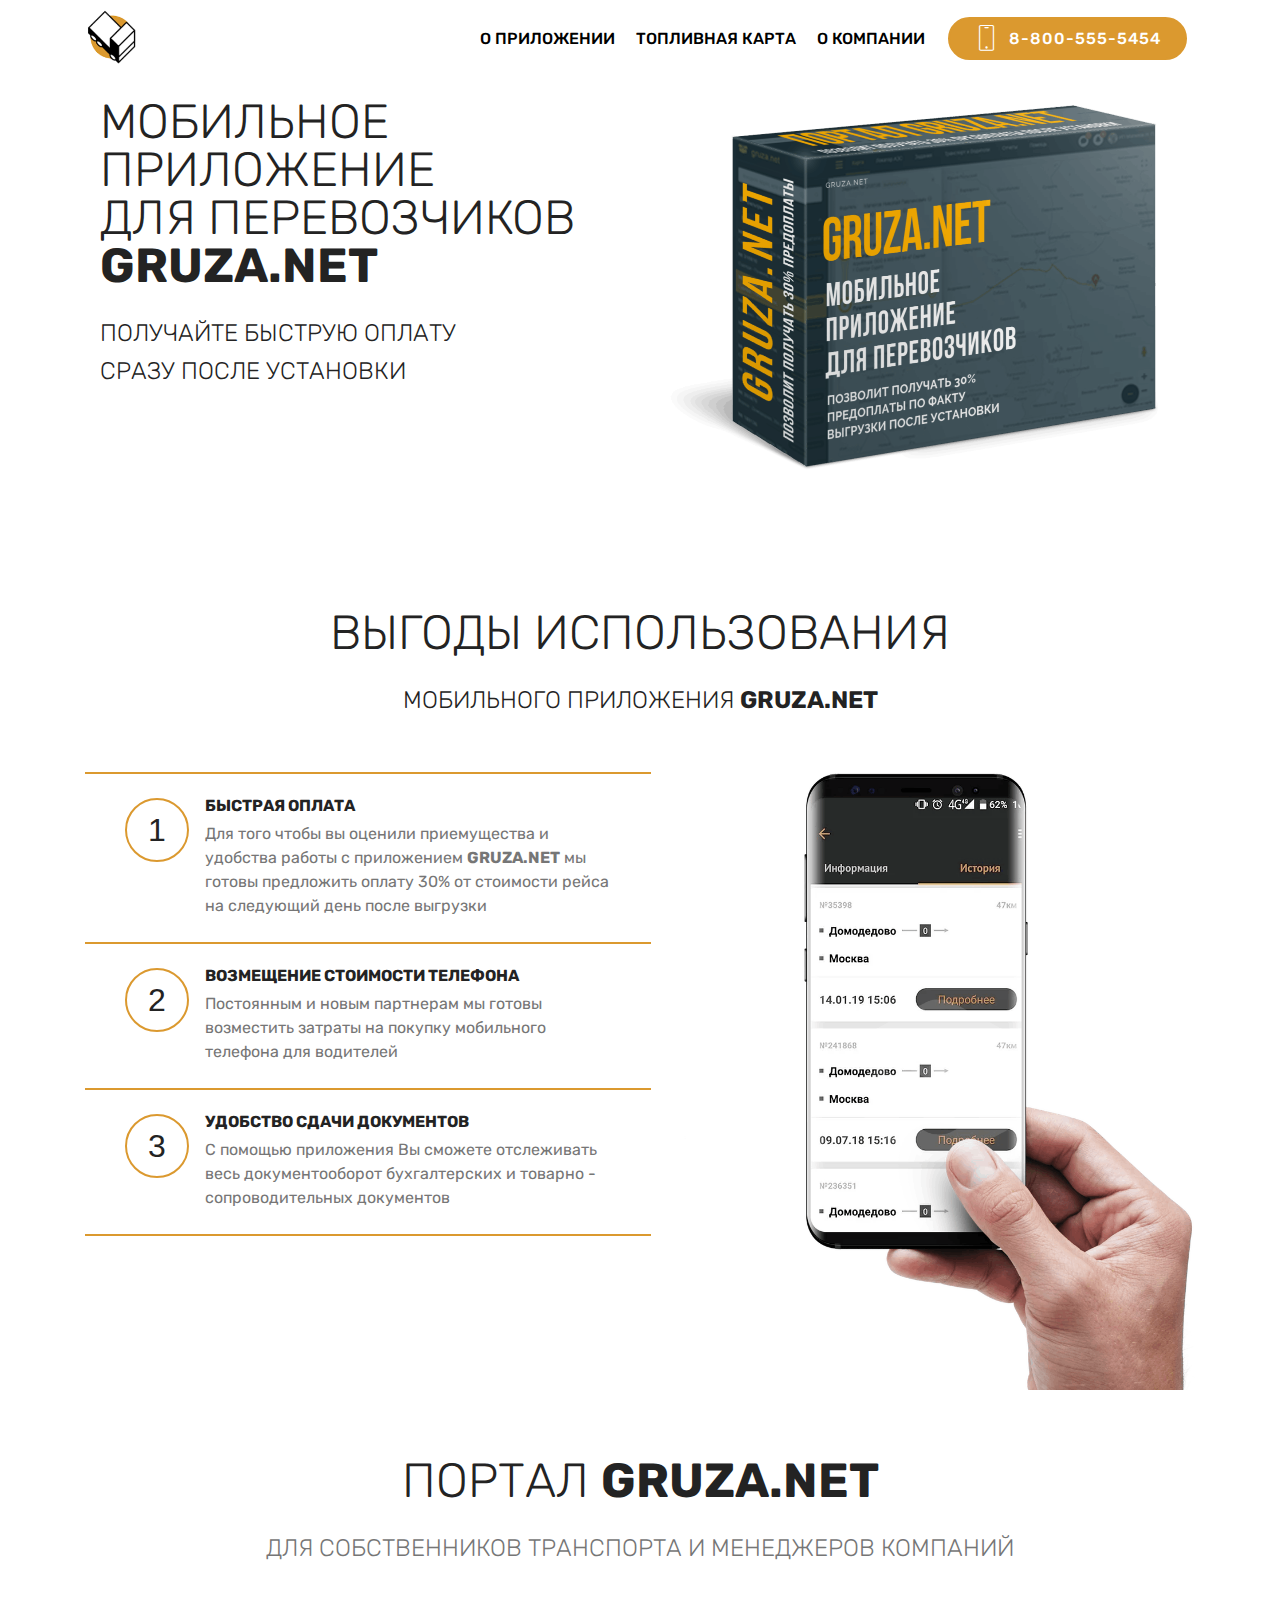
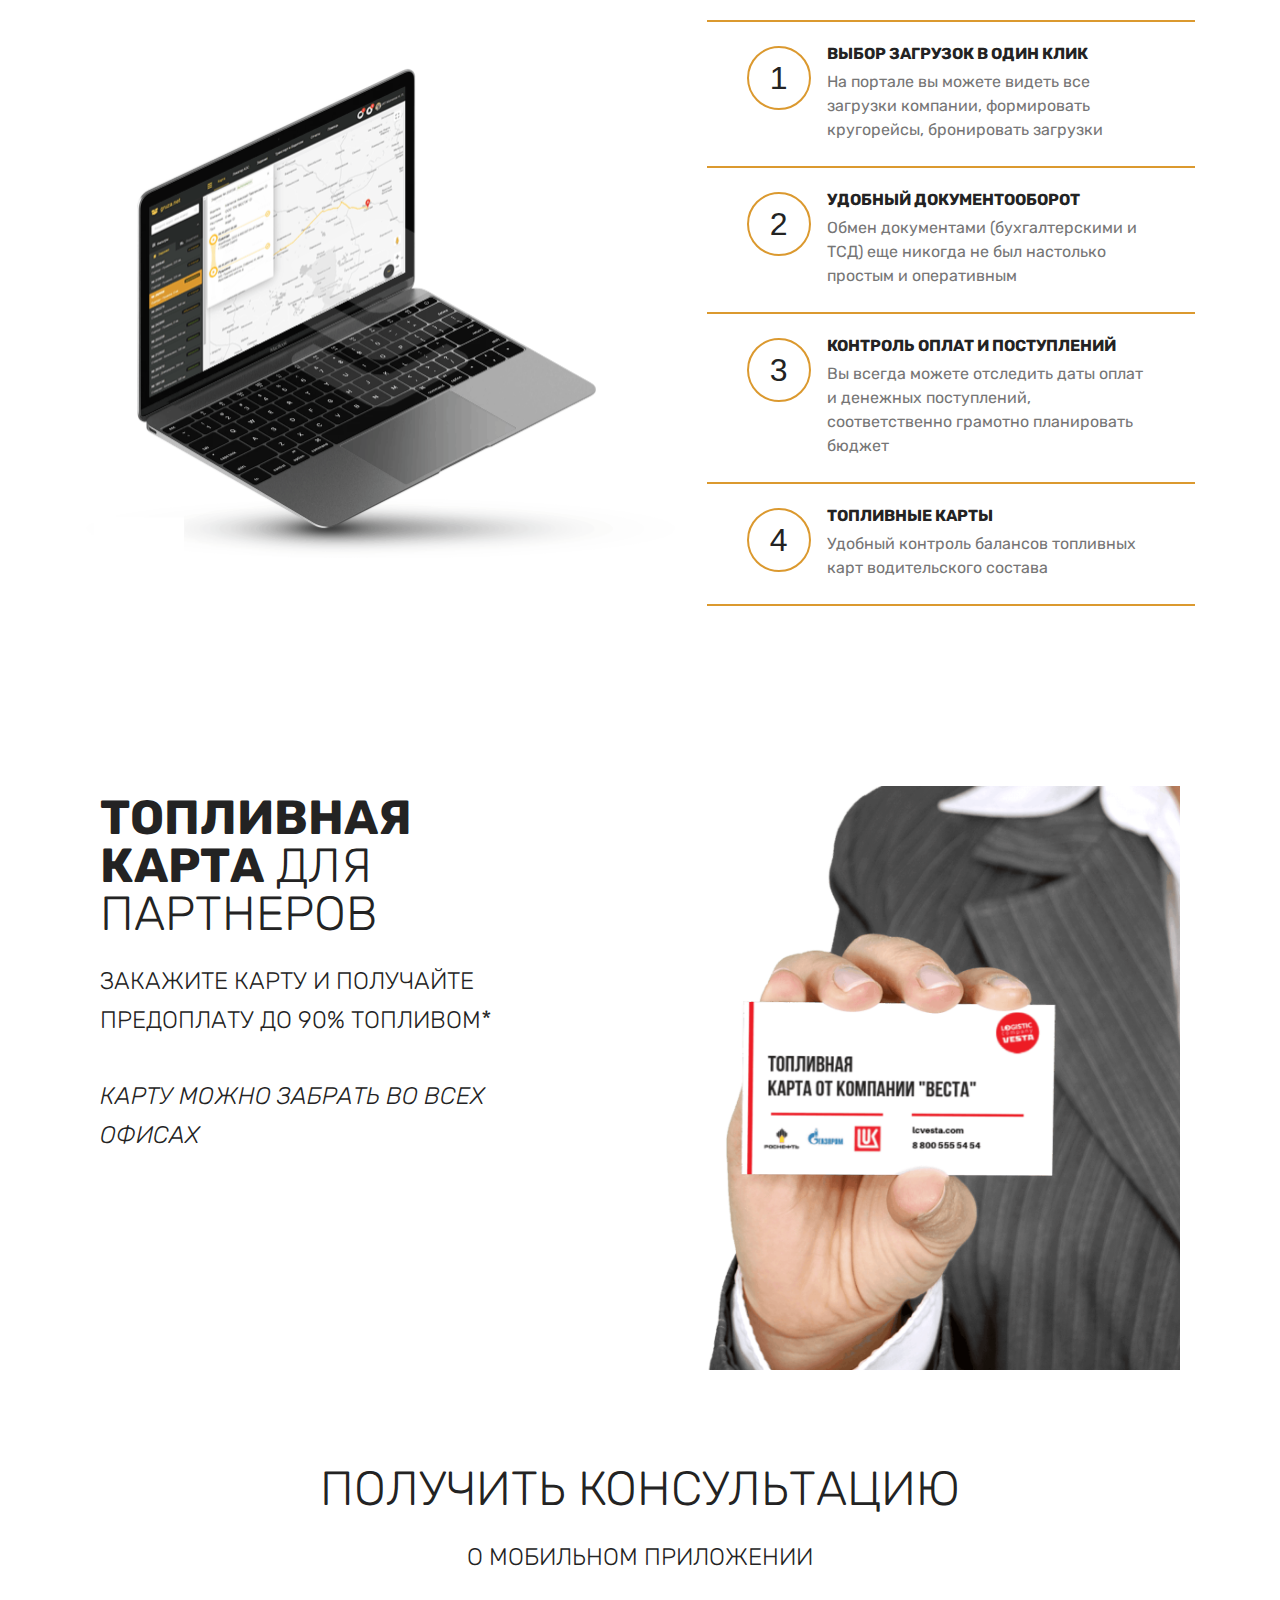
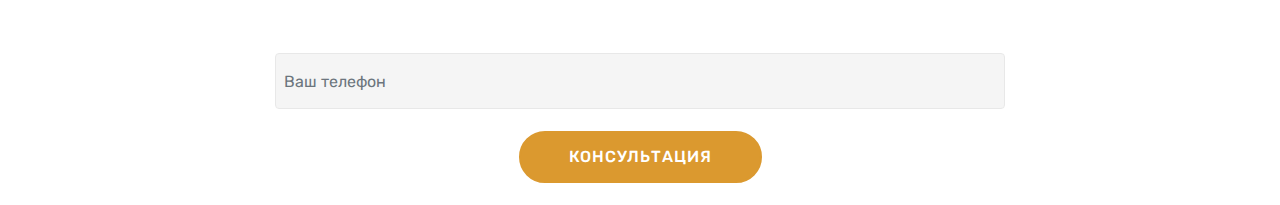
<file: index.html>
<!DOCTYPE html>
<html >
<head>
  <!-- Site made with Mobirise Website Builder v4.9.2, https://mobirise.com -->
  <meta charset="UTF-8">
  <meta http-equiv="X-UA-Compatible" content="IE=edge">
  <meta name="generator" content="Mobirise v4.9.2, mobirise.com">
  <meta name="viewport" content="width=device-width, initial-scale=1, minimum-scale=1">
  <link rel="shortcut icon" href="assets/images/2-122x113.png" type="image/x-icon">
  <meta name="description" content="">
  <title>Home</title>
  <link rel="stylesheet" href="assets/web/assets/mobirise-icons/mobirise-icons.css">
  <link rel="stylesheet" href="assets/tether/tether.min.css">
  <link rel="stylesheet" href="assets/bootstrap/css/bootstrap.min.css">
  <link rel="stylesheet" href="assets/bootstrap/css/bootstrap-grid.min.css">
  <link rel="stylesheet" href="assets/bootstrap/css/bootstrap-reboot.min.css">
  <link rel="stylesheet" href="assets/dropdown/css/style.css">
  <link rel="stylesheet" href="assets/theme/css/style.css">
  <link rel="stylesheet" href="assets/mobirise/css/mbr-additional.css" type="text/css">
  
  
  
</head>
<body>
  <section class="menu cid-rhyjH2AoXk" once="menu" id="menu2-2">

    

    <nav class="navbar navbar-expand beta-menu navbar-dropdown align-items-center navbar-fixed-top navbar-toggleable-sm">
        <button class="navbar-toggler navbar-toggler-right" type="button" data-toggle="collapse" data-target="#navbarSupportedContent" aria-controls="navbarSupportedContent" aria-expanded="false" aria-label="Toggle navigation">
            <div class="hamburger">
                <span></span>
                <span></span>
                <span></span>
                <span></span>
            </div>
        </button>
        <div class="menu-logo">
            <div class="navbar-brand">
                <span class="navbar-logo">
                    <a href="http://lcvesta.com/">
                        <img src="assets/images/2-122x113.png" alt="Mobirise" title="" style="height: 3.8rem;">
                    </a>
                </span>
                
            </div>
        </div>
        <div class="collapse navbar-collapse" id="navbarSupportedContent">
            <ul class="navbar-nav nav-dropdown" data-app-modern-menu="true"><li class="nav-item">
                    <a class="nav-link link text-black display-7" href="index.html#counters4-8">
                        О ПРИЛОЖЕНИИ</a>
                </li><li class="nav-item"><a class="nav-link link text-black display-7" href="index.html#features11-b">ТОПЛИВНАЯ КАРТА</a></li>
                <li class="nav-item">
                    <a class="nav-link link text-black display-7" href="#bottom">
                        О КОМПАНИИ</a>
                </li></ul>
            <div class="navbar-buttons mbr-section-btn"><a class="btn btn-sm btn-primary display-4" href="tel:88005555454">
                    <span class="btn-icon mbri-mobile mbr-iconfont mbr-iconfont-btn">
                    </span>8-800-555-5454</a></div>
        </div>
    </nav>
</section>

<section class="engine"><a href="https://mobirise.info/n">simple web templates</a></section><section class="features11 cid-rhysLC56L2" id="features11-6">

    

    

    <div class="container">   
        <div class="col-md-12">
            <div class="media-container-row">
                <div class="mbr-figure m-auto" style="width: 55%;">
                    <img src="assets/images/a76e64f0-1060x783.png" alt="Mobirise" title="">
                </div>
                <div class=" align-left aside-content">
                    <h2 class="mbr-title pt-2 mbr-fonts-style display-2">
                        МОБИЛЬНОЕ ПРИЛОЖЕНИЕ<br>ДЛЯ ПЕРЕВОЗЧИКОВ<br><strong>GRUZA.NET</strong></h2>
                    <div class="mbr-section-text">
                        <p class="mbr-text mb-5 pt-3 mbr-light mbr-fonts-style display-5">ПОЛУЧАЙТЕ БЫСТРУЮ ОПЛАТУ<br>СРАЗУ ПОСЛЕ УСТАНОВКИ</p>
                    </div>

                    
                </div>
            </div>
        </div> 
    </div>          
</section>

<section class="counters4 counters cid-rhyxOzuFdS" id="counters4-8">

    

    

    <div class="container pt-4 mt-2">
        <h2 class="mbr-section-title pb-3 align-center mbr-fonts-style display-2">ВЫГОДЫ ИСПОЛЬЗОВАНИЯ</h2>
        <h3 class="mbr-section-subtitle pb-5 align-center mbr-fonts-style display-5">МОБИЛЬНОГО ПРИЛОЖЕНИЯ <strong>GRUZA.NET</strong></h3>
        <div class="media-container-row">
            <div class="media-block m-auto" style="width: 49%;">
                <div class="mbr-figure">
                    <img src="assets/images/smartmockups-jrx210ck111111-894x1078.png" alt="" title="">
                </div>
            </div>
            <div class="cards-block">
                <div class="cards-container">
                    <div class="card px-3 align-left col-12">
                        <div class="panel-item p-4 d-flex align-items-start">
                            <div class="card-img pr-3">
                                <h3 class="img-text d-flex align-items-center justify-content-center">
                                    1
                                </h3>
                            </div>
                            <div class="card-text">
                                <h4 class="mbr-content-title mbr-bold mbr-fonts-style display-7">БЫСТРАЯ ОПЛАТА&nbsp;</h4>
                                <p class="mbr-content-text mbr-fonts-style display-7">Для того чтобы вы оценили приемущества и удобства работы с приложением <strong>GRUZA.NET</strong> мы готовы предложить оплату 30% от стоимости рейса на следующий день после выгрузки</p>
                            </div>
                        </div>
                    </div>
                    <div class="card px-3 align-left col-12">
                        <div class="panel-item p-4 d-flex align-items-start">
                            <div class="card-img pr-3">
                                <h3 class="img-text d-flex align-items-center justify-content-center">
                                    2
                                </h3>
                            </div>
                            <div class="card-text">
                                <h4 class="mbr-content-title mbr-bold mbr-fonts-style display-7">ВОЗМЕЩЕНИЕ СТОИМОСТИ ТЕЛЕФОНА</h4>
                                <p class="mbr-content-text mbr-fonts-style display-7">Постоянным и новым партнерам мы готовы возместить затраты на покупку мобильного телефона для водителей</p>
                            </div>
                        </div>
                    </div>
                    <div class="card px-3 align-left col-12">
                        <div class="panel-item p-4 d-flex align-items-start">
                            <div class="card-img pr-3">
                                <h3 class="img-text d-flex align-items-center justify-content-center">
                                    3
                                </h3>
                            </div>
                            <div class="card-text">
                                <h4 class="mbr-content-title mbr-bold mbr-fonts-style display-7">УДОБСТВО СДАЧИ ДОКУМЕНТОВ</h4>
                                <p class="mbr-content-text mbr-fonts-style display-7">С помощью приложения Вы сможете отслеживать весь документооборот бухгалтерских и товарно - сопроводительных документов</p>
                            </div>
                        </div>
                    </div>
                    
                </div>
            </div>
        </div>
    </div>
</section>

<section class="counters4 counters cid-rhyCVz2XG3" id="counters4-9">

    

    

    <div class="container pt-4 mt-2">
        <h2 class="mbr-section-title pb-3 align-center mbr-fonts-style display-2">ПОРТАЛ <strong>GRUZA.NET</strong></h2>
        <h3 class="mbr-section-subtitle pb-5 align-center mbr-fonts-style display-5">ДЛЯ СОБСТВЕННИКОВ ТРАНСПОРТА И МЕНЕДЖЕРОВ КОМПАНИЙ</h3>
        <div class="media-container-row">
            <div class="media-block m-auto" style="width: 56%;">
                <div class="mbr-figure">
                    <img src="assets/images/smartmockups-js3h9hm61-1180x981.png" alt="" title="">
                </div>
            </div>
            <div class="cards-block">
                <div class="cards-container">
                    <div class="card px-3 align-left col-12">
                        <div class="panel-item p-4 d-flex align-items-start">
                            <div class="card-img pr-3">
                                <h3 class="img-text d-flex align-items-center justify-content-center">
                                    1
                                </h3>
                            </div>
                            <div class="card-text">
                                <h4 class="mbr-content-title mbr-bold mbr-fonts-style display-7">ВЫБОР ЗАГРУЗОК В ОДИН КЛИК</h4>
                                <p class="mbr-content-text mbr-fonts-style display-7">
                                    На портале вы можете видеть все загрузки компании, формировать кругорейсы, бронировать загрузки</p>
                            </div>
                        </div>
                    </div>
                    <div class="card px-3 align-left col-12">
                        <div class="panel-item p-4 d-flex align-items-start">
                            <div class="card-img pr-3">
                                <h3 class="img-text d-flex align-items-center justify-content-center">
                                    2
                                </h3>
                            </div>
                            <div class="card-text">
                                <h4 class="mbr-content-title mbr-bold mbr-fonts-style display-7">УДОБНЫЙ ДОКУМЕНТООБОРОТ</h4>
                                <p class="mbr-content-text mbr-fonts-style display-7">Обмен документами (бухгалтерскими и ТСД) еще никогда не был настолько простым и оперативным</p>
                            </div>
                        </div>
                    </div>
                    <div class="card px-3 align-left col-12">
                        <div class="panel-item p-4 d-flex align-items-start">
                            <div class="card-img pr-3">
                                <h3 class="img-text d-flex align-items-center justify-content-center">
                                    3
                                </h3>
                            </div>
                            <div class="card-text">
                                <h4 class="mbr-content-title mbr-bold mbr-fonts-style display-7">КОНТРОЛЬ ОПЛАТ И ПОСТУПЛЕНИЙ</h4>
                                <p class="mbr-content-text mbr-fonts-style display-7">
                                        Вы всегда можете отследить даты оплат и денежных поступлений, соответственно грамотно планировать бюджет</p>
                            </div>
                        </div>
                    </div>
                    <div class="card px-3 align-left col-12">
                        <div class="panel-item p-4 d-flex align-items-start">
                            <div class="card-img pr-3">
                                <h3 class="img-text d-flex align-items-center justify-content-center">
                                    4
                                </h3>
                            </div>
                            <div class="card-texts">
                                <h4 class="mbr-content-title mbr-bold mbr-fonts-style display-7">ТОПЛИВНЫЕ КАРТЫ</h4>
                                <p class="mbr-content-text mbr-fonts-style display-7">
                                        Удобный контроль балансов топливных карт водительского состава</p>
                            </div>
                        </div>
                    </div>
                </div>
            </div>
        </div>
    </div>
</section>

<section class="features11 cid-rhGkMTglMs" id="features11-b">

    

    

    <div class="container">   
        <div class="col-md-12">
            <div class="media-container-row">
                <div class="mbr-figure m-auto" style="width: 60%;">
                    <img src="assets/images/bfe04249-1276x1276.png" alt="Mobirise" title="">
                </div>
                <div class=" align-left aside-content">
                    <h2 class="mbr-title pt-2 mbr-fonts-style display-2"><strong>ТОПЛИВНАЯ КАРТА</strong> ДЛЯ ПАРТНЕРОВ</h2>
                    <div class="mbr-section-text">
                        <p class="mbr-text mb-5 pt-3 mbr-light mbr-fonts-style display-5">ЗАКАЖИТЕ КАРТУ И ПОЛУЧАЙТЕ ПРЕДОПЛАТУ ДО 90% ТОПЛИВОМ*<br><br><em>КАРТУ МОЖНО ЗАБРАТЬ ВО ВСЕХ ОФИСАХ<br></em><br></p>
                    </div>

                    
                </div>
            </div>
        </div> 
    </div>          
</section>

<section class="mbr-section form1 cid-rhGpWjyRw8" id="form1-e">

    

    
    <div class="container">
        <div class="row justify-content-center">
            <div class="title col-12 col-lg-8">
                <h2 class="mbr-section-title align-center pb-3 mbr-fonts-style display-2">ПОЛУЧИТЬ КОНСУЛЬТАЦИЮ</h2>
                <h3 class="mbr-section-subtitle align-center mbr-light pb-3 mbr-fonts-style display-5">О МОБИЛЬНОМ ПРИЛОЖЕНИИ</h3>
            </div>
        </div>
    </div>
    <div class="container">
        <div class="row justify-content-center">
            <div class="media-container-column col-lg-8" data-form-type="formoid">
                    <div data-form-alert="" hidden="">Спасибо за обращение! В ближайшее время с Вами свяжется менеджер для обсуждения условий получения топливной карты.</div>
            
                    <form class="mbr-form" action="https://mobirise.com/" method="post" data-form-title="Mobirise Form"><input type="hidden" name="email" data-form-email="true" value="R146Yz4FBFrpK1l+zCUZ57t2eqWeT4D/E36gK1zXBkhrItIaBMJKQdWBin/uK4b2oH11Jvn5i1xAPlY61aCplclDK9XEZ1CbfEEERmtWALalRzGo2xkjy+cWAkEV1DpO">
                        <div class="row row-sm-offset">
                            
                            
                            <div class="col-md-4 multi-horizontal" data-for="phone">
                                <div class="form-group">
                                    <label class="form-control-label mbr-fonts-style display-7" for="phone-form1-e"></label>
                                    <input type="tel" class="form-control" name="phone" data-form-field="Phone" placeholder="Ваш телефон" id="phone-form1-e">
                                </div>
                            </div>
                        </div>
                        
            
                        <span class="input-group-btn"><button href="" type="submit" class="btn btn-primary btn-form display-4">КОНСУЛЬТАЦИЯ</button></span>
                    </form>
            </div>
        </div>
    </div>
</section>


  <script src="assets/web/assets/jquery/jquery.min.js"></script>
  <script src="assets/popper/popper.min.js"></script>
  <script src="assets/tether/tether.min.js"></script>
  <script src="assets/bootstrap/js/bootstrap.min.js"></script>
  <script src="assets/smoothscroll/smooth-scroll.js"></script>
  <script src="assets/dropdown/js/script.min.js"></script>
  <script src="assets/touchswipe/jquery.touch-swipe.min.js"></script>
  <script src="assets/viewportchecker/jquery.viewportchecker.js"></script>
  <script src="assets/theme/js/script.js"></script>
  <script src="assets/formoid/formoid.min.js"></script>
  
  
</body>
</html>
</file>
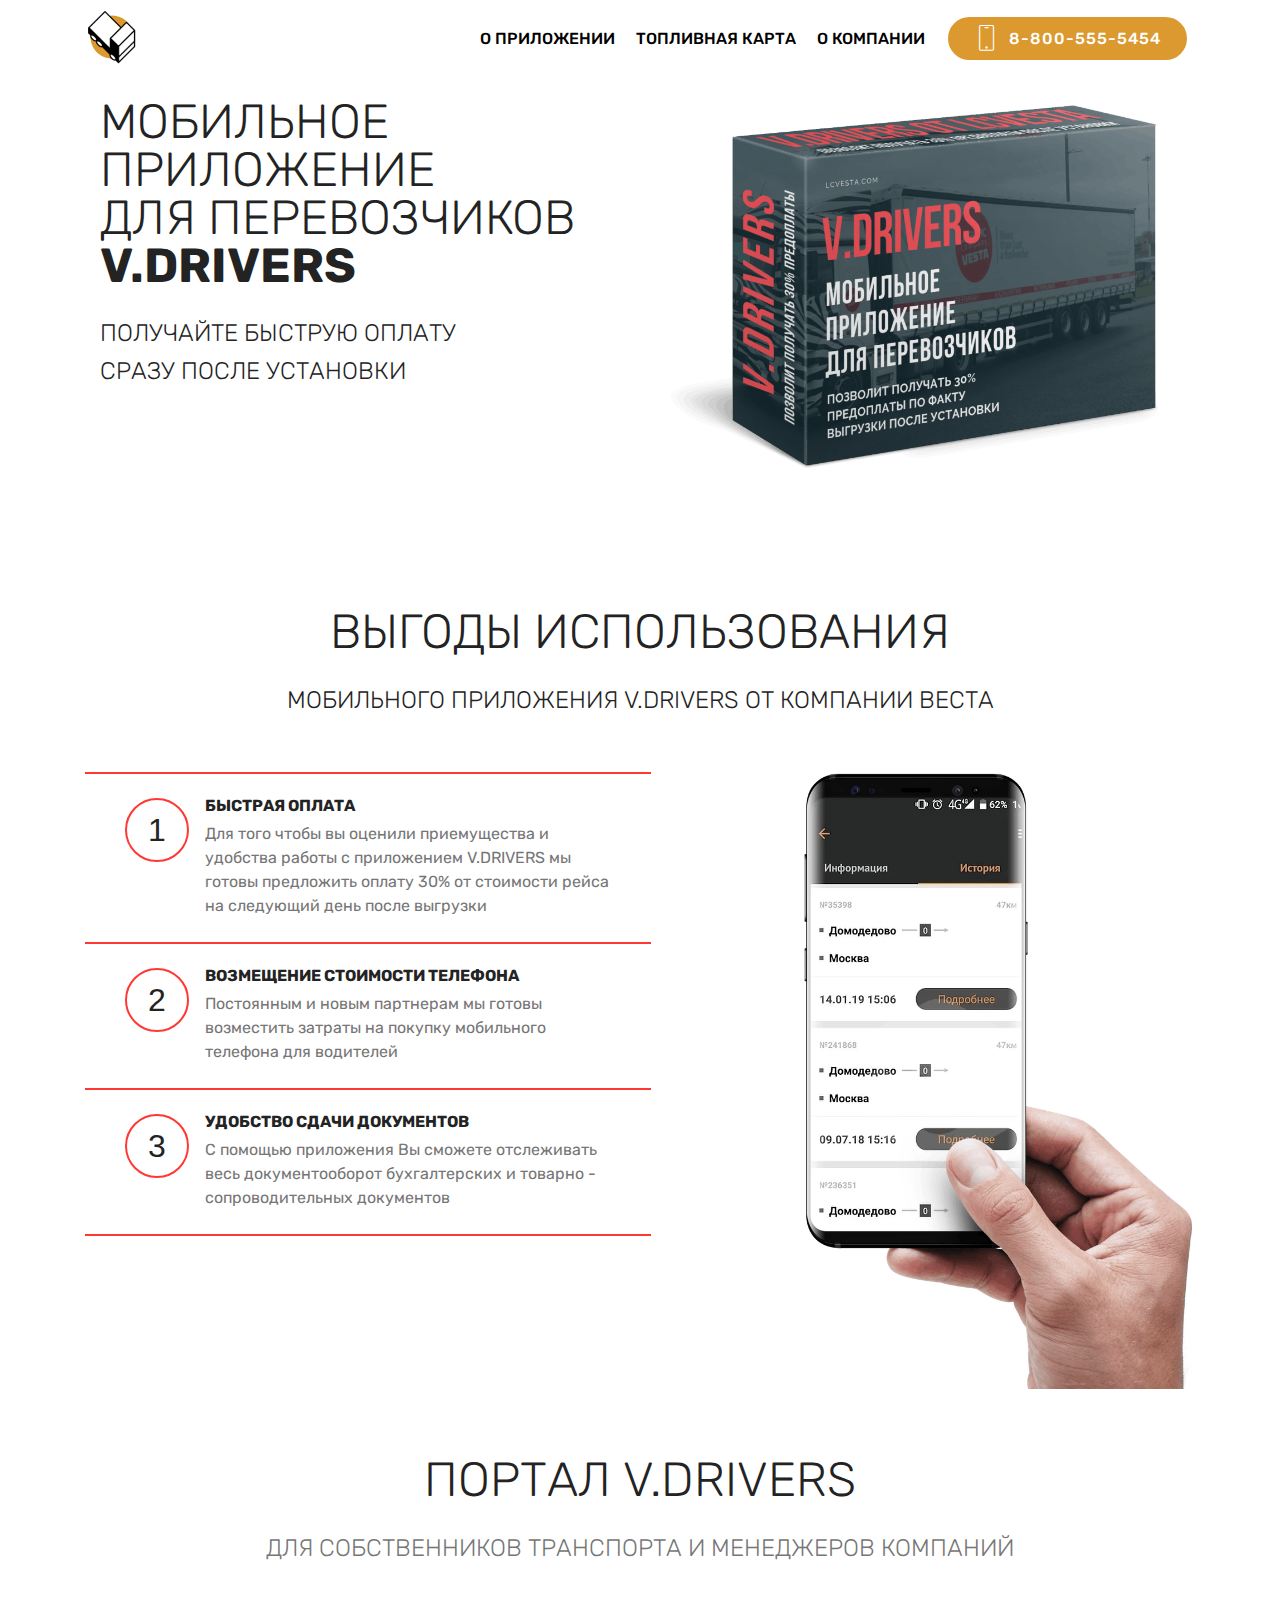
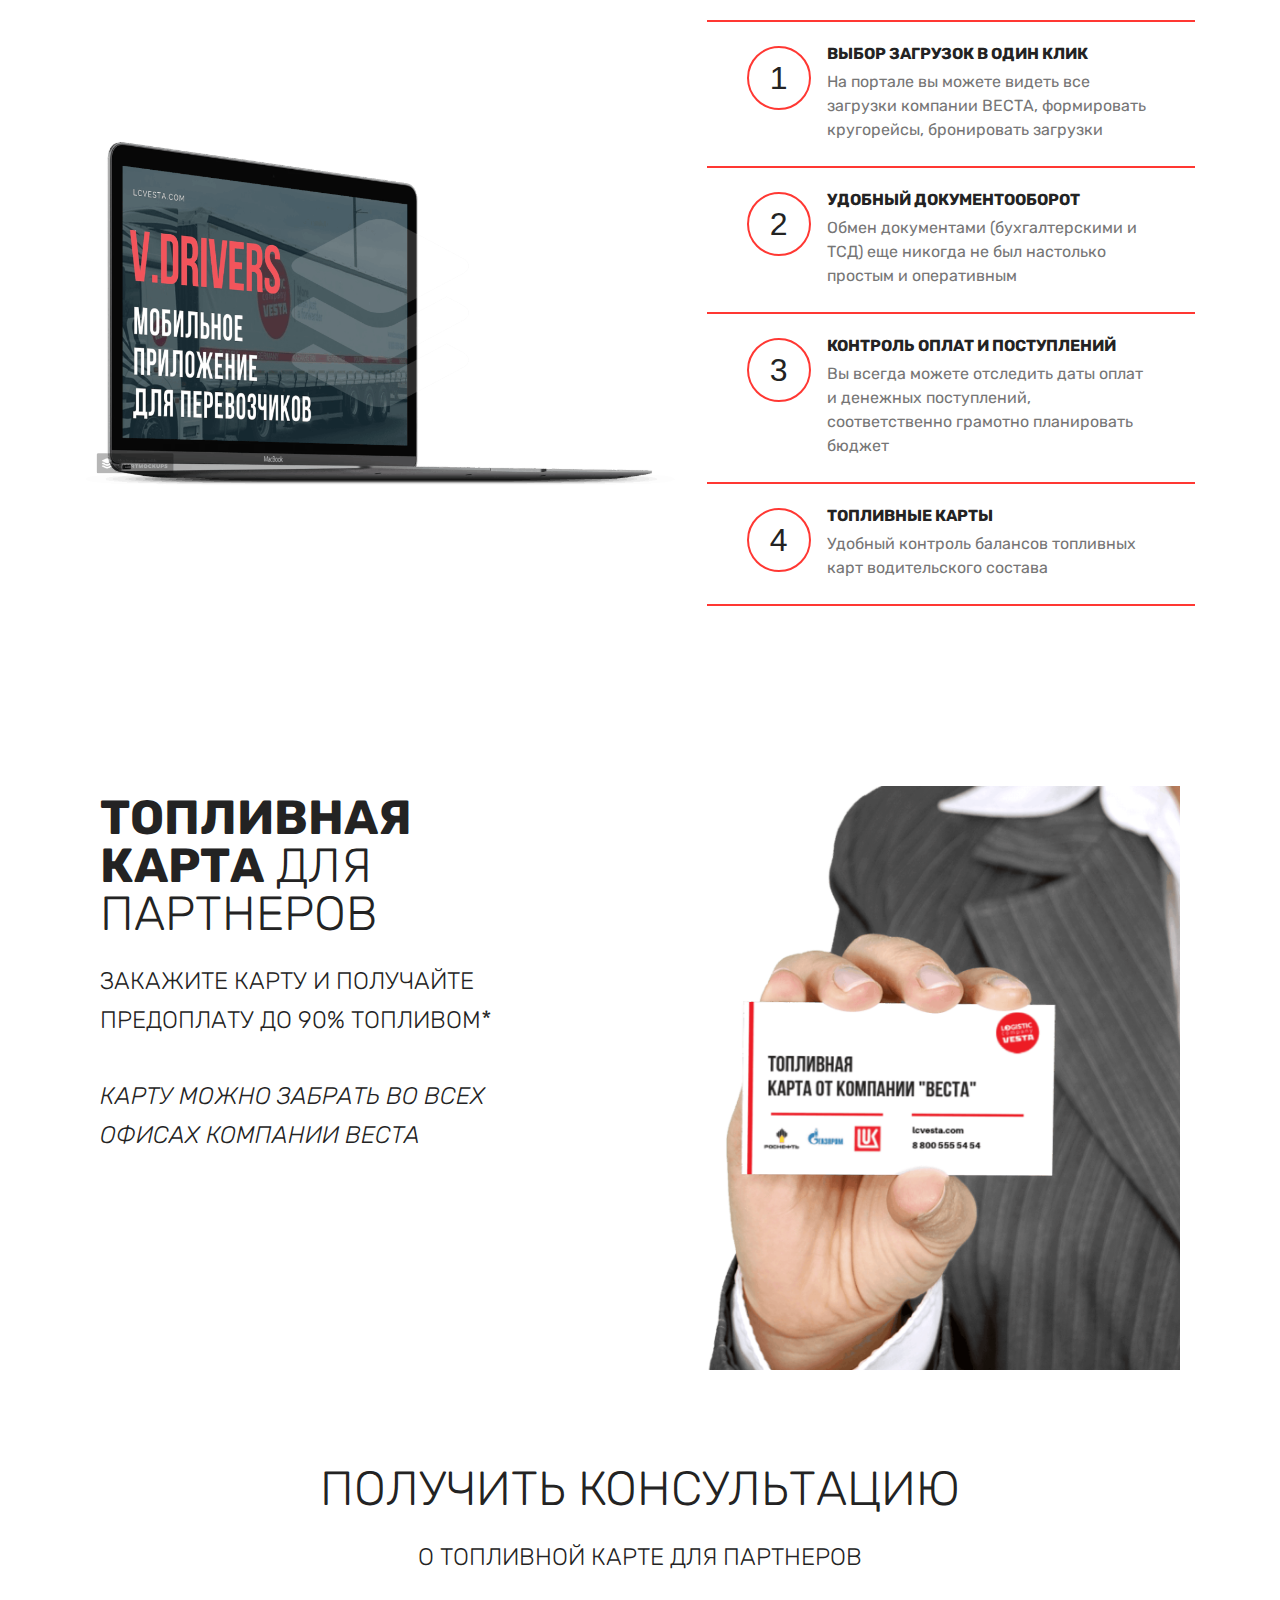
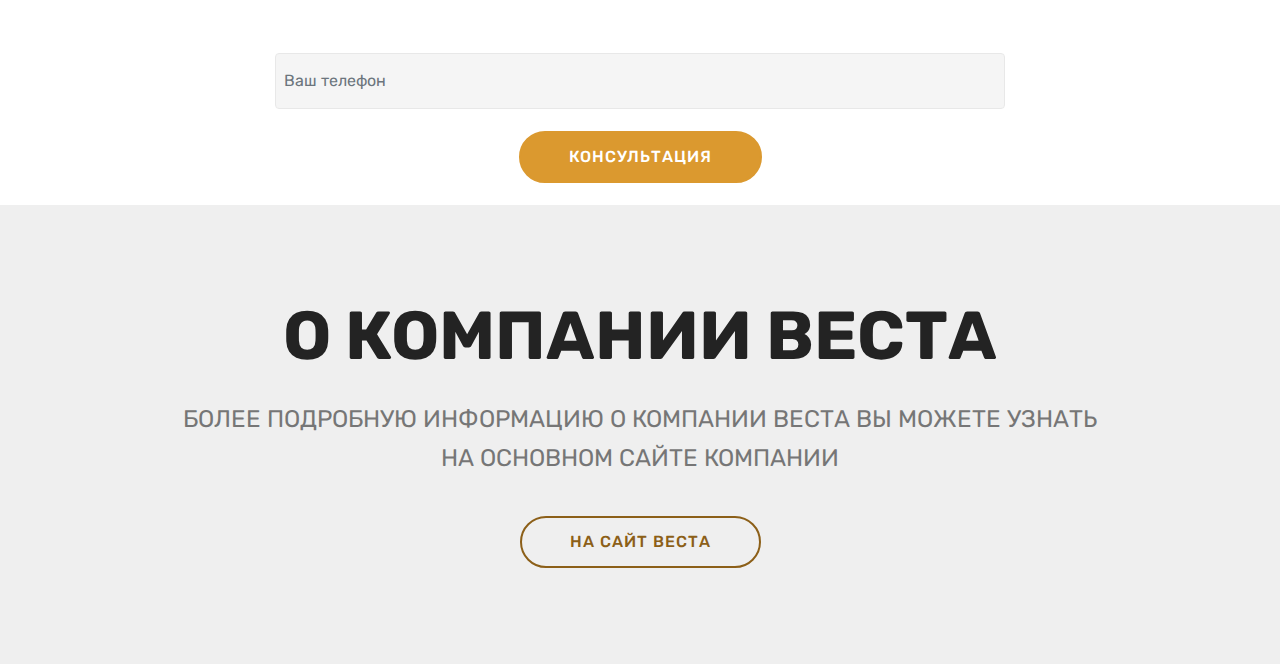
<file: page1.html>
<!DOCTYPE html>
<html >
<head>
  <!-- Site made with Mobirise Website Builder v4.9.2, https://mobirise.com -->
  <meta charset="UTF-8">
  <meta http-equiv="X-UA-Compatible" content="IE=edge">
  <meta name="generator" content="Mobirise v4.9.2, mobirise.com">
  <meta name="viewport" content="width=device-width, initial-scale=1, minimum-scale=1">
  <link rel="shortcut icon" href="assets/images/2-122x113.png" type="image/x-icon">
  <meta name="description" content="">
  <title>Page 1</title>
  <link rel="stylesheet" href="assets/web/assets/mobirise-icons/mobirise-icons.css">
  <link rel="stylesheet" href="assets/tether/tether.min.css">
  <link rel="stylesheet" href="assets/bootstrap/css/bootstrap.min.css">
  <link rel="stylesheet" href="assets/bootstrap/css/bootstrap-grid.min.css">
  <link rel="stylesheet" href="assets/bootstrap/css/bootstrap-reboot.min.css">
  <link rel="stylesheet" href="assets/dropdown/css/style.css">
  <link rel="stylesheet" href="assets/theme/css/style.css">
  <link rel="stylesheet" href="assets/mobirise/css/mbr-additional.css" type="text/css">
  
  
  
</head>
<body>
  <section class="menu cid-rhYE4FmQHn" once="menu" id="menu2-f">

    

    <nav class="navbar navbar-expand beta-menu navbar-dropdown align-items-center navbar-fixed-top navbar-toggleable-sm">
        <button class="navbar-toggler navbar-toggler-right" type="button" data-toggle="collapse" data-target="#navbarSupportedContent" aria-controls="navbarSupportedContent" aria-expanded="false" aria-label="Toggle navigation">
            <div class="hamburger">
                <span></span>
                <span></span>
                <span></span>
                <span></span>
            </div>
        </button>
        <div class="menu-logo">
            <div class="navbar-brand">
                <span class="navbar-logo">
                    <a href="http://lcvesta.com/">
                        <img src="assets/images/2-122x113.png" alt="Mobirise" title="" style="height: 3.8rem;">
                    </a>
                </span>
                
            </div>
        </div>
        <div class="collapse navbar-collapse" id="navbarSupportedContent">
            <ul class="navbar-nav nav-dropdown" data-app-modern-menu="true"><li class="nav-item">
                    <a class="nav-link link text-black display-7" href="index.html#counters4-8">
                        О ПРИЛОЖЕНИИ</a>
                </li><li class="nav-item"><a class="nav-link link text-black display-7" href="index.html#features11-b">ТОПЛИВНАЯ КАРТА</a></li>
                <li class="nav-item">
                    <a class="nav-link link text-black display-7" href="#bottom">
                        О КОМПАНИИ</a>
                </li></ul>
            <div class="navbar-buttons mbr-section-btn"><a class="btn btn-sm btn-primary display-4" href="tel:88005555454">
                    <span class="btn-icon mbri-mobile mbr-iconfont mbr-iconfont-btn">
                    </span>8-800-555-5454</a></div>
        </div>
    </nav>
</section>

<section class="engine"><a href="https://mobirise.info/m">website design templates</a></section><section class="features11 cid-rhYE4GdSou" id="features11-g">

    

    

    <div class="container">   
        <div class="col-md-12">
            <div class="media-container-row">
                <div class="mbr-figure m-auto" style="width: 55%;">
                    <img src="assets/images/dc3a5fc9-952x703.png" alt="Mobirise" title="">
                </div>
                <div class=" align-left aside-content">
                    <h2 class="mbr-title pt-2 mbr-fonts-style display-2">
                        МОБИЛЬНОЕ ПРИЛОЖЕНИЕ<br>ДЛЯ ПЕРЕВОЗЧИКОВ<br><strong>V.DRIVERS</strong><br></h2>
                    <div class="mbr-section-text">
                        <p class="mbr-text mb-5 pt-3 mbr-light mbr-fonts-style display-5">ПОЛУЧАЙТЕ БЫСТРУЮ ОПЛАТУ<br>СРАЗУ ПОСЛЕ УСТАНОВКИ</p>
                    </div>

                    
                </div>
            </div>
        </div> 
    </div>          
</section>

<section class="counters4 counters cid-rhYE4HzrI1" id="counters4-h">

    

    

    <div class="container pt-4 mt-2">
        <h2 class="mbr-section-title pb-3 align-center mbr-fonts-style display-2">ВЫГОДЫ ИСПОЛЬЗОВАНИЯ</h2>
        <h3 class="mbr-section-subtitle pb-5 align-center mbr-fonts-style display-5">МОБИЛЬНОГО ПРИЛОЖЕНИЯ V.DRIVERS ОТ КОМПАНИИ ВЕСТА</h3>
        <div class="media-container-row">
            <div class="media-block m-auto" style="width: 49%;">
                <div class="mbr-figure">
                    <img src="assets/images/smartmockups-jrx210ck111111-894x1078.png" alt="" title="">
                </div>
            </div>
            <div class="cards-block">
                <div class="cards-container">
                    <div class="card px-3 align-left col-12">
                        <div class="panel-item p-4 d-flex align-items-start">
                            <div class="card-img pr-3">
                                <h3 class="img-text d-flex align-items-center justify-content-center">
                                    1
                                </h3>
                            </div>
                            <div class="card-text">
                                <h4 class="mbr-content-title mbr-bold mbr-fonts-style display-7">БЫСТРАЯ ОПЛАТА&nbsp;</h4>
                                <p class="mbr-content-text mbr-fonts-style display-7">Для того чтобы вы оценили приемущества и удобства работы с приложением V.DRIVERS мы готовы предложить оплату 30% от стоимости рейса на следующий день после выгрузки</p>
                            </div>
                        </div>
                    </div>
                    <div class="card px-3 align-left col-12">
                        <div class="panel-item p-4 d-flex align-items-start">
                            <div class="card-img pr-3">
                                <h3 class="img-text d-flex align-items-center justify-content-center">
                                    2
                                </h3>
                            </div>
                            <div class="card-text">
                                <h4 class="mbr-content-title mbr-bold mbr-fonts-style display-7">ВОЗМЕЩЕНИЕ СТОИМОСТИ ТЕЛЕФОНА</h4>
                                <p class="mbr-content-text mbr-fonts-style display-7">Постоянным и новым партнерам мы готовы возместить затраты на покупку мобильного телефона для водителей</p>
                            </div>
                        </div>
                    </div>
                    <div class="card px-3 align-left col-12">
                        <div class="panel-item p-4 d-flex align-items-start">
                            <div class="card-img pr-3">
                                <h3 class="img-text d-flex align-items-center justify-content-center">
                                    3
                                </h3>
                            </div>
                            <div class="card-text">
                                <h4 class="mbr-content-title mbr-bold mbr-fonts-style display-7">УДОБСТВО СДАЧИ ДОКУМЕНТОВ</h4>
                                <p class="mbr-content-text mbr-fonts-style display-7">С помощью приложения Вы сможете отслеживать весь документооборот бухгалтерских и товарно - сопроводительных документов</p>
                            </div>
                        </div>
                    </div>
                    
                </div>
            </div>
        </div>
    </div>
</section>

<section class="counters4 counters cid-rhYE4JfJIe" id="counters4-i">

    

    

    <div class="container pt-4 mt-2">
        <h2 class="mbr-section-title pb-3 align-center mbr-fonts-style display-2">ПОРТАЛ V.DRIVERS</h2>
        <h3 class="mbr-section-subtitle pb-5 align-center mbr-fonts-style display-5">ДЛЯ СОБСТВЕННИКОВ ТРАНСПОРТА И МЕНЕДЖЕРОВ КОМПАНИЙ</h3>
        <div class="media-container-row">
            <div class="media-block m-auto" style="width: 56%;">
                <div class="mbr-figure">
                    <img src="assets/images/smartmockups-jrx2vc7d-1024x598.png" alt="" title="">
                </div>
            </div>
            <div class="cards-block">
                <div class="cards-container">
                    <div class="card px-3 align-left col-12">
                        <div class="panel-item p-4 d-flex align-items-start">
                            <div class="card-img pr-3">
                                <h3 class="img-text d-flex align-items-center justify-content-center">
                                    1
                                </h3>
                            </div>
                            <div class="card-text">
                                <h4 class="mbr-content-title mbr-bold mbr-fonts-style display-7">ВЫБОР ЗАГРУЗОК В ОДИН КЛИК</h4>
                                <p class="mbr-content-text mbr-fonts-style display-7">
                                    На портале вы можете видеть все загрузки компании ВЕСТА, формировать кругорейсы, бронировать загрузки</p>
                            </div>
                        </div>
                    </div>
                    <div class="card px-3 align-left col-12">
                        <div class="panel-item p-4 d-flex align-items-start">
                            <div class="card-img pr-3">
                                <h3 class="img-text d-flex align-items-center justify-content-center">
                                    2
                                </h3>
                            </div>
                            <div class="card-text">
                                <h4 class="mbr-content-title mbr-bold mbr-fonts-style display-7">УДОБНЫЙ ДОКУМЕНТООБОРОТ</h4>
                                <p class="mbr-content-text mbr-fonts-style display-7">Обмен документами (бухгалтерскими и ТСД) еще никогда не был настолько простым и оперативным</p>
                            </div>
                        </div>
                    </div>
                    <div class="card px-3 align-left col-12">
                        <div class="panel-item p-4 d-flex align-items-start">
                            <div class="card-img pr-3">
                                <h3 class="img-text d-flex align-items-center justify-content-center">
                                    3
                                </h3>
                            </div>
                            <div class="card-text">
                                <h4 class="mbr-content-title mbr-bold mbr-fonts-style display-7">КОНТРОЛЬ ОПЛАТ И ПОСТУПЛЕНИЙ</h4>
                                <p class="mbr-content-text mbr-fonts-style display-7">
                                        Вы всегда можете отследить даты оплат и денежных поступлений, соответственно грамотно планировать бюджет</p>
                            </div>
                        </div>
                    </div>
                    <div class="card px-3 align-left col-12">
                        <div class="panel-item p-4 d-flex align-items-start">
                            <div class="card-img pr-3">
                                <h3 class="img-text d-flex align-items-center justify-content-center">
                                    4
                                </h3>
                            </div>
                            <div class="card-texts">
                                <h4 class="mbr-content-title mbr-bold mbr-fonts-style display-7">ТОПЛИВНЫЕ КАРТЫ</h4>
                                <p class="mbr-content-text mbr-fonts-style display-7">
                                        Удобный контроль балансов топливных карт водительского состава</p>
                            </div>
                        </div>
                    </div>
                </div>
            </div>
        </div>
    </div>
</section>

<section class="features11 cid-rhYE4KwbGq" id="features11-j">

    

    

    <div class="container">   
        <div class="col-md-12">
            <div class="media-container-row">
                <div class="mbr-figure m-auto" style="width: 60%;">
                    <img src="assets/images/bfe04249-1276x1276.png" alt="Mobirise" title="">
                </div>
                <div class=" align-left aside-content">
                    <h2 class="mbr-title pt-2 mbr-fonts-style display-2"><strong>ТОПЛИВНАЯ КАРТА</strong> ДЛЯ ПАРТНЕРОВ</h2>
                    <div class="mbr-section-text">
                        <p class="mbr-text mb-5 pt-3 mbr-light mbr-fonts-style display-5">ЗАКАЖИТЕ КАРТУ И ПОЛУЧАЙТЕ ПРЕДОПЛАТУ ДО 90% ТОПЛИВОМ*<br><br><em>КАРТУ МОЖНО ЗАБРАТЬ ВО ВСЕХ ОФИСАХ КОМПАНИИ ВЕСТА<br></em><br></p>
                    </div>

                    
                </div>
            </div>
        </div> 
    </div>          
</section>

<section class="mbr-section form1 cid-rhYE4LJTIE" id="form1-k">

    

    
    <div class="container">
        <div class="row justify-content-center">
            <div class="title col-12 col-lg-8">
                <h2 class="mbr-section-title align-center pb-3 mbr-fonts-style display-2">ПОЛУЧИТЬ КОНСУЛЬТАЦИЮ</h2>
                <h3 class="mbr-section-subtitle align-center mbr-light pb-3 mbr-fonts-style display-5">
                    О ТОПЛИВНОЙ КАРТЕ ДЛЯ ПАРТНЕРОВ</h3>
            </div>
        </div>
    </div>
    <div class="container">
        <div class="row justify-content-center">
            <div class="media-container-column col-lg-8" data-form-type="formoid">
                    <div data-form-alert="" hidden="">Спасибо за обращение! В ближайшее время с Вами свяжется менеджер для обсуждения условий получения топливной карты.</div>
            
                    <form class="mbr-form" action="https://mobirise.com/" method="post" data-form-title="Mobirise Form"><input type="hidden" name="email" data-form-email="true" value="GamY08Ytr3nRcxT3ZMzsolpXgfwKrXH1MtjYHy5UW28JIa4IYFJ6aus+whPVQRIREwQEABw7qWM4JqpruZPrEKxbxTtDUBXScTDq6rkvlYpgVnqsW2l7SSNQwyJGRwph">
                        <div class="row row-sm-offset">
                            
                            
                            <div class="col-md-4 multi-horizontal" data-for="phone">
                                <div class="form-group">
                                    <label class="form-control-label mbr-fonts-style display-7" for="phone-form1-k"></label>
                                    <input type="tel" class="form-control" name="phone" data-form-field="Phone" placeholder="Ваш телефон" id="phone-form1-k">
                                </div>
                            </div>
                        </div>
                        
            
                        <span class="input-group-btn"><button href="" type="submit" class="btn btn-primary btn-form display-4">КОНСУЛЬТАЦИЯ</button></span>
                    </form>
            </div>
        </div>
    </div>
</section>

<section class="header1 cid-rhYE4MEEJ4" id="header16-l">

    

    

    <div class="container">
        <div class="row justify-content-md-center">
            <div class="col-md-10 align-center">
                <h1 class="mbr-section-title mbr-bold pb-3 mbr-fonts-style display-1">О КОМПАНИИ ВЕСТА</h1>
                
                <p class="mbr-text pb-3 mbr-fonts-style display-5">
                    БОЛЕЕ ПОДРОБНУЮ ИНФОРМАЦИЮ О КОМПАНИИ ВЕСТА ВЫ МОЖЕТЕ УЗНАТЬ НА ОСНОВНОМ САЙТЕ КОМПАНИИ</p>
                <div class="mbr-section-btn"><a class="btn btn-md btn-primary-outline display-4" href="http://lcvesta.com/" target="_blank">НА САЙТ ВЕСТА</a></div>
            </div>
        </div>
    </div>

</section>


  <script src="assets/web/assets/jquery/jquery.min.js"></script>
  <script src="assets/popper/popper.min.js"></script>
  <script src="assets/tether/tether.min.js"></script>
  <script src="assets/bootstrap/js/bootstrap.min.js"></script>
  <script src="assets/smoothscroll/smooth-scroll.js"></script>
  <script src="assets/dropdown/js/script.min.js"></script>
  <script src="assets/touchswipe/jquery.touch-swipe.min.js"></script>
  <script src="assets/viewportchecker/jquery.viewportchecker.js"></script>
  <script src="assets/theme/js/script.js"></script>
  <script src="assets/formoid/formoid.min.js"></script>
  
  
</body>
</html>
</file>
<file: assets/web/assets/mobirise-icons/mobirise-icons.css>
@font-face {
  font-family: 'MobiriseIcons';
  src:  url('mobirise-icons.eot?spat4u');
  src:  url('mobirise-icons.eot?spat4u#iefix') format('embedded-opentype'),
    url('mobirise-icons.ttf?spat4u') format('truetype'),
    url('mobirise-icons.woff?spat4u') format('woff'),
    url('mobirise-icons.svg?spat4u#MobiriseIcons') format('svg');
  font-weight: normal;
  font-style: normal;
}

[class^="mbri-"], [class*=" mbri-"] {
  /* use !important to prevent issues with browser extensions that change fonts */
  font-family: MobiriseIcons !important;
  speak: none;
  font-style: normal;
  font-weight: normal;
  font-variant: normal;
  text-transform: none;
  line-height: 1;

  /* Better Font Rendering =========== */
  -webkit-font-smoothing: antialiased;
  -moz-osx-font-smoothing: grayscale;
}

.mbri-add-submenu:before {
  content: "\e900";
}
.mbri-alert:before {
  content: "\e901";
}
.mbri-align-center:before {
  content: "\e902";
}
.mbri-align-justify:before {
  content: "\e903";
}
.mbri-align-left:before {
  content: "\e904";
}
.mbri-align-right:before {
  content: "\e905";
}
.mbri-android:before {
  content: "\e906";
}
.mbri-apple:before {
  content: "\e907";
}
.mbri-arrow-down:before {
  content: "\e908";
}
.mbri-arrow-next:before {
  content: "\e909";
}
.mbri-arrow-prev:before {
  content: "\e90a";
}
.mbri-arrow-up:before {
  content: "\e90b";
}
.mbri-bold:before {
  content: "\e90c";
}
.mbri-bookmark:before {
  content: "\e90d";
}
.mbri-bootstrap:before {
  content: "\e90e";
}
.mbri-briefcase:before {
  content: "\e90f";
}
.mbri-browse:before {
  content: "\e910";
}
.mbri-bulleted-list:before {
  content: "\e911";
}
.mbri-calendar:before {
  content: "\e912";
}
.mbri-camera:before {
  content: "\e913";
}
.mbri-cart-add:before {
  content: "\e914";
}
.mbri-cart-full:before {
  content: "\e915";
}
.mbri-cash:before {
  content: "\e916";
}
.mbri-change-style:before {
  content: "\e917";
}
.mbri-chat:before {
  content: "\e918";
}
.mbri-clock:before {
  content: "\e919";
}
.mbri-close:before {
  content: "\e91a";
}
.mbri-cloud:before {
  content: "\e91b";
}
.mbri-code:before {
  content: "\e91c";
}
.mbri-contact-form:before {
  content: "\e91d";
}
.mbri-credit-card:before {
  content: "\e91e";
}
.mbri-cursor-click:before {
  content: "\e91f";
}
.mbri-cust-feedback:before {
  content: "\e920";
}
.mbri-database:before {
  content: "\e921";
}
.mbri-delivery:before {
  content: "\e922";
}
.mbri-desktop:before {
  content: "\e923";
}
.mbri-devices:before {
  content: "\e924";
}
.mbri-down:before {
  content: "\e925";
}
.mbri-download:before {
  content: "\e989";
}
.mbri-drag-n-drop:before {
  content: "\e927";
}
.mbri-drag-n-drop2:before {
  content: "\e928";
}
.mbri-edit:before {
  content: "\e929";
}
.mbri-edit2:before {
  content: "\e92a";
}
.mbri-error:before {
  content: "\e92b";
}
.mbri-extension:before {
  content: "\e92c";
}
.mbri-features:before {
  content: "\e92d";
}
.mbri-file:before {
  content: "\e92e";
}
.mbri-flag:before {
  content: "\e92f";
}
.mbri-folder:before {
  content: "\e930";
}
.mbri-gift:before {
  content: "\e931";
}
.mbri-github:before {
  content: "\e932";
}
.mbri-globe:before {
  content: "\e933";
}
.mbri-globe-2:before {
  content: "\e934";
}
.mbri-growing-chart:before {
  content: "\e935";
}
.mbri-hearth:before {
  content: "\e936";
}
.mbri-help:before {
  content: "\e937";
}
.mbri-home:before {
  content: "\e938";
}
.mbri-hot-cup:before {
  content: "\e939";
}
.mbri-idea:before {
  content: "\e93a";
}
.mbri-image-gallery:before {
  content: "\e93b";
}
.mbri-image-slider:before {
  content: "\e93c";
}
.mbri-info:before {
  content: "\e93d";
}
.mbri-italic:before {
  content: "\e93e";
}
.mbri-key:before {
  content: "\e93f";
}
.mbri-laptop:before {
  content: "\e940";
}
.mbri-layers:before {
  content: "\e941";
}
.mbri-left-right:before {
  content: "\e942";
}
.mbri-left:before {
  content: "\e943";
}
.mbri-letter:before {
  content: "\e944";
}
.mbri-like:before {
  content: "\e945";
}
.mbri-link:before {
  content: "\e946";
}
.mbri-lock:before {
  content: "\e947";
}
.mbri-login:before {
  content: "\e948";
}
.mbri-logout:before {
  content: "\e949";
}
.mbri-magic-stick:before {
  content: "\e94a";
}
.mbri-map-pin:before {
  content: "\e94b";
}
.mbri-menu:before {
  content: "\e94c";
}
.mbri-mobile:before {
  content: "\e94d";
}
.mbri-mobile2:before {
  content: "\e94e";
}
.mbri-mobirise:before {
  content: "\e94f";
}
.mbri-more-horizontal:before {
  content: "\e950";
}
.mbri-more-vertical:before {
  content: "\e951";
}
.mbri-music:before {
  content: "\e952";
}
.mbri-new-file:before {
  content: "\e953";
}
.mbri-numbered-list:before {
  content: "\e954";
}
.mbri-opened-folder:before {
  content: "\e955";
}
.mbri-pages:before {
  content: "\e956";
}
.mbri-paper-plane:before {
  content: "\e957";
}
.mbri-paperclip:before {
  content: "\e958";
}
.mbri-photo:before {
  content: "\e959";
}
.mbri-photos:before {
  content: "\e95a";
}
.mbri-pin:before {
  content: "\e95b";
}
.mbri-play:before {
  content: "\e95c";
}
.mbri-plus:before {
  content: "\e95d";
}
.mbri-preview:before {
  content: "\e95e";
}
.mbri-print:before {
  content: "\e95f";
}
.mbri-protect:before {
  content: "\e960";
}
.mbri-question:before {
  content: "\e961";
}
.mbri-quote-left:before {
  content: "\e962";
}
.mbri-quote-right:before {
  content: "\e963";
}
.mbri-refresh:before {
  content: "\e964";
}
.mbri-responsive:before {
  content: "\e965";
}
.mbri-right:before {
  content: "\e966";
}
.mbri-rocket:before {
  content: "\e967";
}
.mbri-sad-face:before {
  content: "\e968";
}
.mbri-sale:before {
  content: "\e969";
}
.mbri-save:before {
  content: "\e96a";
}
.mbri-search:before {
  content: "\e96b";
}
.mbri-setting:before {
  content: "\e96c";
}
.mbri-setting2:before {
  content: "\e96d";
}
.mbri-setting3:before {
  content: "\e96e";
}
.mbri-share:before {
  content: "\e96f";
}
.mbri-shopping-bag:before {
  content: "\e970";
}
.mbri-shopping-basket:before {
  content: "\e971";
}
.mbri-shopping-cart:before {
  content: "\e972";
}
.mbri-sites:before {
  content: "\e973";
}
.mbri-smile-face:before {
  content: "\e974";
}
.mbri-speed:before {
  content: "\e975";
}
.mbri-star:before {
  content: "\e976";
}
.mbri-success:before {
  content: "\e977";
}
.mbri-sun:before {
  content: "\e978";
}
.mbri-sun2:before {
  content: "\e979";
}
.mbri-tablet:before {
  content: "\e97a";
}
.mbri-tablet-vertical:before {
  content: "\e97b";
}
.mbri-target:before {
  content: "\e97c";
}
.mbri-timer:before {
  content: "\e97d";
}
.mbri-to-ftp:before {
  content: "\e97e";
}
.mbri-to-local-drive:before {
  content: "\e97f";
}
.mbri-touch-swipe:before {
  content: "\e980";
}
.mbri-touch:before {
  content: "\e981";
}
.mbri-trash:before {
  content: "\e982";
}
.mbri-underline:before {
  content: "\e983";
}
.mbri-unlink:before {
  content: "\e984";
}
.mbri-unlock:before {
  content: "\e985";
}
.mbri-up-down:before {
  content: "\e986";
}
.mbri-up:before {
  content: "\e987";
}
.mbri-update:before {
  content: "\e988";
}
.mbri-upload:before {
 content: "\e926"; 
}
.mbri-user:before {
  content: "\e98a";
}
.mbri-user2:before {
  content: "\e98b";
}
.mbri-users:before {
  content: "\e98c";
}
.mbri-video:before {
  content: "\e98d";
}
.mbri-video-play:before {
  content: "\e98e";
}
.mbri-watch:before {
  content: "\e98f";
}
.mbri-website-theme:before {
  content: "\e990";
}
.mbri-wifi:before {
  content: "\e991";
}
.mbri-windows:before {
  content: "\e992";
}
.mbri-zoom-out:before {
  content: "\e993";
}
.mbri-redo:before {
  content: "\e994";
}
.mbri-undo:before {
  content: "\e995";
}
</file>
<file: assets/dropdown/css/style.css>
.navbar-dropdown {
  left: 0;
  padding: 0;
  position: absolute;
  right: 0;
  top: 0;
  transition: all 0.45s ease;
  z-index: 1030;
  background: #282828; }
  .navbar-dropdown .navbar-logo {
    margin-right: 0.8rem;
    transition: margin 0.3s ease-in-out;
    vertical-align: middle; }
    .navbar-dropdown .navbar-logo img {
      height: 3.125rem;
      transition: all 0.3s ease-in-out; }
    .navbar-dropdown .navbar-logo.mbr-iconfont {
      font-size: 3.125rem;
      line-height: 3.125rem; }
  .navbar-dropdown .navbar-caption {
    font-weight: 700;
    white-space: normal;
    vertical-align: -4px;
    line-height: 3.125rem !important; }
    .navbar-dropdown .navbar-caption, .navbar-dropdown .navbar-caption:hover {
      color: inherit;
      text-decoration: none; }
  .navbar-dropdown .mbr-iconfont + .navbar-caption {
    vertical-align: -1px; }
  .navbar-dropdown.navbar-fixed-top {
    position: fixed; }
  .navbar-dropdown .navbar-brand span {
    vertical-align: -4px; }
  .navbar-dropdown.bg-color.transparent {
    background: none; }
  .navbar-dropdown.navbar-short .navbar-brand {
    padding: 0.625rem 0; }
    .navbar-dropdown.navbar-short .navbar-brand span {
      vertical-align: -1px; }
  .navbar-dropdown.navbar-short .navbar-caption {
    line-height: 2.375rem !important;
    vertical-align: -2px; }
  .navbar-dropdown.navbar-short .navbar-logo {
    margin-right: 0.5rem; }
    .navbar-dropdown.navbar-short .navbar-logo img {
      height: 2.375rem; }
    .navbar-dropdown.navbar-short .navbar-logo.mbr-iconfont {
      font-size: 2.375rem;
      line-height: 2.375rem; }
  .navbar-dropdown.navbar-short .mbr-table-cell {
    height: 3.625rem; }
  .navbar-dropdown .navbar-close {
    left: 0.6875rem;
    position: fixed;
    top: 0.75rem;
    z-index: 1000; }
  .navbar-dropdown .hamburger-icon {
    content: "";
    display: inline-block;
    vertical-align: middle;
    width: 16px;
    -webkit-box-shadow: 0 -6px 0 1px #282828,0 0 0 1px #282828,0 6px 0 1px #282828;
    -moz-box-shadow: 0 -6px 0 1px #282828,0 0 0 1px #282828,0 6px 0 1px #282828;
    box-shadow: 0 -6px 0 1px #282828,0 0 0 1px #282828,0 6px 0 1px #282828; }

.dropdown-menu .dropdown-toggle[data-toggle="dropdown-submenu"]::after {
  border-bottom: 0.35em solid transparent;
  border-left: 0.35em solid;
  border-right: 0;
  border-top: 0.35em solid transparent;
  margin-left: 0.3rem; }

.dropdown-menu .dropdown-item:focus {
  outline: 0; }

.nav-dropdown {
  font-size: 0.75rem;
  font-weight: 500;
  height: auto !important; }
  .nav-dropdown .nav-btn {
    padding-left: 1rem; }
  .nav-dropdown .link {
    margin: .667em 1.667em;
    font-weight: 500;
    padding: 0;
    transition: color .2s ease-in-out; }
    .nav-dropdown .link.dropdown-toggle {
      margin-right: 2.583em; }
      .nav-dropdown .link.dropdown-toggle::after {
        margin-left: .25rem;
        border-top: 0.35em solid;
        border-right: 0.35em solid transparent;
        border-left: 0.35em solid transparent;
        border-bottom: 0; }
      .nav-dropdown .link.dropdown-toggle[aria-expanded="true"] {
        margin: 0;
        padding: 0.667em 3.263em  0.667em 1.667em; }
  .nav-dropdown .link::after,
  .nav-dropdown .dropdown-item::after {
    color: inherit; }
  .nav-dropdown .btn {
    font-size: 0.75rem;
    font-weight: 700;
    letter-spacing: 0;
    margin-bottom: 0;
    padding-left: 1.25rem;
    padding-right: 1.25rem; }
  .nav-dropdown .dropdown-menu {
    border-radius: 0;
    border: 0;
    left: 0;
    margin: 0;
    padding-bottom: 1.25rem;
    padding-top: 1.25rem;
    position: relative; }
  .nav-dropdown .dropdown-submenu {
    margin-left: 0.125rem;
    top: 0; }
  .nav-dropdown .dropdown-item {
    font-weight: 500;
    line-height: 2;
    padding: 0.3846em 4.615em 0.3846em 1.5385em;
    position: relative;
    transition: color .2s ease-in-out, background-color .2s ease-in-out; }
    .nav-dropdown .dropdown-item::after {
      margin-top: -0.3077em;
      position: absolute;
      right: 1.1538em;
      top: 50%; }
    .nav-dropdown .dropdown-item:focus, .nav-dropdown .dropdown-item:hover {
      background: none; }

@media (max-width: 767px) {
  .nav-dropdown.navbar-toggleable-sm {
    bottom: 0;
    display: none;
    left: 0;
    overflow-x: hidden;
    position: fixed;
    top: 0;
    transform: translateX(-100%);
    -ms-transform: translateX(-100%);
    -webkit-transform: translateX(-100%);
    width: 18.75rem;
    z-index: 999; } }
.nav-dropdown.navbar-toggleable-xl {
  bottom: 0;
  display: none;
  left: 0;
  overflow-x: hidden;
  position: fixed;
  top: 0;
  transform: translateX(-100%);
  -ms-transform: translateX(-100%);
  -webkit-transform: translateX(-100%);
  width: 18.75rem;
  z-index: 999; }

.nav-dropdown-sm {
  display: block !important;
  overflow-x: hidden;
  overflow: auto;
  padding-top: 3.875rem; }
  .nav-dropdown-sm::after {
    content: "";
    display: block;
    height: 3rem;
    width: 100%; }
  .nav-dropdown-sm.collapse.in ~ .navbar-close {
    display: block !important; }
  .nav-dropdown-sm.collapsing, .nav-dropdown-sm.collapse.in {
    transform: translateX(0);
    -ms-transform: translateX(0);
    -webkit-transform: translateX(0);
    transition: all 0.25s ease-out;
    -webkit-transition: all 0.25s ease-out;
    background: #282828; }
  .nav-dropdown-sm.collapsing[aria-expanded="false"] {
    transform: translateX(-100%);
    -ms-transform: translateX(-100%);
    -webkit-transform: translateX(-100%); }
  .nav-dropdown-sm .nav-item {
    display: block;
    margin-left: 0 !important;
    padding-left: 0; }
  .nav-dropdown-sm .link,
  .nav-dropdown-sm .dropdown-item {
    border-top: 1px dotted rgba(255, 255, 255, 0.1);
    font-size: 0.8125rem;
    line-height: 1.6;
    margin: 0 !important;
    padding: 0.875rem 2.4rem 0.875rem 1.5625rem !important;
    position: relative;
    white-space: normal; }
    .nav-dropdown-sm .link:focus, .nav-dropdown-sm .link:hover,
    .nav-dropdown-sm .dropdown-item:focus,
    .nav-dropdown-sm .dropdown-item:hover {
      background: rgba(0, 0, 0, 0.2) !important;
      color: #c0a375; }
  .nav-dropdown-sm .nav-btn {
    position: relative;
    padding: 1.5625rem 1.5625rem 0 1.5625rem; }
    .nav-dropdown-sm .nav-btn::before {
      border-top: 1px dotted rgba(255, 255, 255, 0.1);
      content: "";
      left: 0;
      position: absolute;
      top: 0;
      width: 100%; }
    .nav-dropdown-sm .nav-btn + .nav-btn {
      padding-top: 0.625rem; }
      .nav-dropdown-sm .nav-btn + .nav-btn::before {
        display: none; }
  .nav-dropdown-sm .btn {
    padding: 0.625rem 0; }
  .nav-dropdown-sm .dropdown-toggle[data-toggle="dropdown-submenu"]::after {
    margin-left: .25rem;
    border-top: 0.35em solid;
    border-right: 0.35em solid transparent;
    border-left: 0.35em solid transparent;
    border-bottom: 0; }
  .nav-dropdown-sm .dropdown-toggle[data-toggle="dropdown-submenu"][aria-expanded="true"]::after {
    border-top: 0;
    border-right: 0.35em solid transparent;
    border-left: 0.35em solid transparent;
    border-bottom: 0.35em solid; }
  .nav-dropdown-sm .dropdown-menu {
    margin: 0;
    padding: 0;
    position: relative;
    top: 0;
    left: 0;
    width: 100%;
    border: 0;
    float: none;
    border-radius: 0;
    background: none; }
  .nav-dropdown-sm .dropdown-submenu {
    left: 100%;
    margin-left: 0.125rem;
    margin-top: -1.25rem;
    top: 0; }

.navbar-toggleable-sm .nav-dropdown .dropdown-menu {
  position: absolute; }

.navbar-toggleable-sm .nav-dropdown .dropdown-submenu {
  left: 100%;
  margin-left: 0.125rem;
  margin-top: -1.25rem;
  top: 0; }

.navbar-toggleable-sm.opened .nav-dropdown .dropdown-menu {
  position: relative; }

.navbar-toggleable-sm.opened .nav-dropdown .dropdown-submenu {
  left: 0;
  margin-left: 00rem;
  margin-top: 0rem;
  top: 0; }

.is-builder .nav-dropdown.collapsing {
  transition: none !important; }

/*# sourceMappingURL=style.css.map */
</file>
<file: assets/theme/css/style.css>
/*!
 * Mobirise v4 theme (https://mobirise.com/)
 * Copyright 2017 Mobirise
 */
section {
  background-color: #eeeeee; }

section,
.container,
.container-fluid {
  position: relative;
  word-wrap: break-word; }

a.mbr-iconfont:hover {
  text-decoration: none; }

.article .lead p, .article .lead ul, .article .lead ol, .article .lead pre, .article .lead blockquote {
  margin-bottom: 0; }

a {
  font-style: normal;
  font-weight: 400;
  cursor: pointer; }
  a, a:hover {
    text-decoration: none; }

figure {
  margin-bottom: 0; }

body {
  color: #232323; }

h1, h2, h3, h4, h5, h6,
.h1, .h2, .h3, .h4, .h5, .h6,
.display-1, .display-2, .display-3, .display-4 {
  line-height: 1;
  word-break: break-word;
  word-wrap: break-word; }

b, strong {
  font-weight: bold; }

blockquote {
  padding: 10px 0 10px 20px;
  position: relative;
  border-left: 2px solid;
  border-color: #ff3366; }

input:-webkit-autofill, input:-webkit-autofill:hover, input:-webkit-autofill:focus, input:-webkit-autofill:active {
  transition-delay: 9999s;
  transition-property: background-color, color; }

textarea[type="hidden"] {
  display: none; }

body {
  position: relative; }

section {
  background-position: 50% 50%;
  background-repeat: no-repeat;
  background-size: cover; }
  section .mbr-background-video,
  section .mbr-background-video-preview {
    position: absolute;
    bottom: 0;
    left: 0;
    right: 0;
    top: 0; }

.hidden {
  visibility: hidden; }

.mbr-z-index20 {
  z-index: 20; }

/*! Base colors */
.mbr-white {
  color: #ffffff; }

.mbr-black {
  color: #000000; }

.mbr-bg-white {
  background-color: #ffffff; }

.mbr-bg-black {
  background-color: #000000; }

/*! Text-aligns */
.align-left {
  text-align: left; }

.align-center {
  text-align: center; }

.align-right {
  text-align: right; }

@media (max-width: 767px) {
  .align-left, .align-center, .align-right, .mbr-section-btn, .mbr-section-title {
    text-align: center; } }
/*! Font-weight  */
.mbr-light {
  font-weight: 300; }

.mbr-regular {
  font-weight: 400; }

.mbr-semibold {
  font-weight: 500; }

.mbr-bold {
  font-weight: 700; }

/*! Media  */
.media-size-item {
  -webkit-flex: 1 1 auto;
  -moz-flex: 1 1 auto;
  -ms-flex: 1 1 auto;
  -o-flex: 1 1 auto;
  flex: 1 1 auto; }

.media-content {
  -webkit-flex-basis: 100%;
  flex-basis: 100%; }

.media-container-row {
  display: -ms-flexbox;
  display: -webkit-flex;
  display: flex;
  -webkit-flex-direction: row;
  -ms-flex-direction: row;
  flex-direction: row;
  -webkit-flex-wrap: wrap;
  -ms-flex-wrap: wrap;
  flex-wrap: wrap;
  -webkit-justify-content: center;
  -ms-flex-pack: center;
  justify-content: center;
  -webkit-align-content: center;
  -ms-flex-line-pack: center;
  align-content: center;
  -webkit-align-items: start;
  -ms-flex-align: start;
  align-items: start; }
  .media-container-row .media-size-item {
    width: 400px; }

.media-container-column {
  display: -ms-flexbox;
  display: -webkit-flex;
  display: flex;
  -webkit-flex-direction: column;
  -ms-flex-direction: column;
  flex-direction: column;
  -webkit-flex-wrap: wrap;
  -ms-flex-wrap: wrap;
  flex-wrap: wrap;
  -webkit-justify-content: center;
  -ms-flex-pack: center;
  justify-content: center;
  -webkit-align-content: center;
  -ms-flex-line-pack: center;
  align-content: center;
  -webkit-align-items: stretch;
  -ms-flex-align: stretch;
  align-items: stretch; }
  .media-container-column > * {
    width: 100%; }

@media (min-width: 992px) {
  .media-container-row {
    -webkit-flex-wrap: nowrap;
    -ms-flex-wrap: nowrap;
    flex-wrap: nowrap; } }
figure {
  overflow: hidden; }

figure[mbr-media-size] {
  transition: width 0.1s; }

.mbr-figure img, .mbr-figure iframe {
  display: block;
  width: 100%; }

.card {
  background-color: transparent;
  border: none; }

.card-img {
  text-align: center;
  flex-shrink: 0;
  -webkit-flex-shrink: 0; }

.media {
  max-width: 100%;
  margin: 0 auto; }

.mbr-figure {
  -ms-flex-item-align: center;
  -ms-grid-row-align: center;
  -webkit-align-self: center;
  align-self: center; }

.media-container > div {
  max-width: 100%; }

.mbr-figure img, .card-img img {
  width: 100%; }

@media (max-width: 991px) {
  .media-size-item {
    width: auto !important; }

  .media {
    width: auto; }

  .mbr-figure {
    width: 100% !important; } }
/*! Buttons */
.mbr-section-btn {
  margin-left: -.25rem;
  margin-right: -.25rem;
  font-size: 0; }

nav .mbr-section-btn {
  margin-left: 0rem;
  margin-right: 0rem; }

/*! Btn icon margin */
.btn .mbr-iconfont, .btn.btn-sm .mbr-iconfont {
  cursor: pointer;
  margin-right: 0.5rem; }

.btn.btn-md .mbr-iconfont, .btn.btn-md .mbr-iconfont {
  margin-right: 0.8rem; }

.mbr-regular {
  font-weight: 400; }

.mbr-semibold {
  font-weight: 500; }

.mbr-bold {
  font-weight: 700; }

[type="submit"] {
  -webkit-appearance: none; }

/*! Full-screen */
.mbr-fullscreen .mbr-overlay {
  min-height: 100vh; }

.mbr-fullscreen {
  display: flex;
  display: -webkit-flex;
  display: -moz-flex;
  display: -ms-flex;
  display: -o-flex;
  align-items: center;
  -webkit-align-items: center;
  min-height: 100vh;
  padding-top: 3rem;
  padding-bottom: 3rem; }

/*! Map */
.map {
  height: 25rem;
  position: relative; }
  .map iframe {
    width: 100%;
    height: 100%; }

/* Form */
.form-asterisk {
  font-family: initial;
  position: absolute;
  top: -2px;
  font-weight: normal; }

/*! Scroll to top arrow */
.mbr-arrow-up {
  bottom: 25px;
  right: 90px;
  position: fixed;
  text-align: right;
  z-index: 5000;
  color: #ffffff;
  font-size: 32px;
  transform: rotate(180deg);
  -webkit-transform: rotate(180deg); }

.mbr-arrow-up a {
  background: rgba(0, 0, 0, 0.2);
  border-radius: 3px;
  color: #fff;
  display: inline-block;
  height: 60px;
  width: 60px;
  outline-style: none !important;
  position: relative;
  text-decoration: none;
  transition: all .3s ease-in-out;
  cursor: pointer;
  text-align: center; }
  .mbr-arrow-up a:hover {
    background-color: rgba(0, 0, 0, 0.4); }
  .mbr-arrow-up a i {
    line-height: 60px; }

.mbr-arrow-up-icon {
  display: block;
  color: #fff; }

.mbr-arrow-up-icon::before {
  content: "\203a";
  display: inline-block;
  font-family: serif;
  font-size: 32px;
  line-height: 1;
  font-style: normal;
  position: relative;
  top: 6px;
  left: -4px;
  -webkit-transform: rotate(-90deg);
  transform: rotate(-90deg); }

/*! Arrow Down */
.mbr-arrow {
  position: absolute;
  bottom: 45px;
  left: 50%;
  width: 60px;
  height: 60px;
  cursor: pointer;
  background-color: rgba(80, 80, 80, 0.5);
  border-radius: 50%;
  -webkit-transform: translateX(-50%);
  transform: translateX(-50%); }
  .mbr-arrow > a {
    display: inline-block;
    text-decoration: none;
    outline-style: none;
    -webkit-animation: arrowdown 1.7s ease-in-out infinite;
    animation: arrowdown 1.7s ease-in-out infinite; }
    .mbr-arrow > a > i {
      position: absolute;
      top: -2px;
      left: 15px;
      font-size: 2rem; }

@keyframes arrowdown {
  0% {
    transform: translateY(0px);
    -webkit-transform: translateY(0px); }
  50% {
    transform: translateY(-5px);
    -webkit-transform: translateY(-5px); }
  100% {
    transform: translateY(0px);
    -webkit-transform: translateY(0px); } }
@-webkit-keyframes arrowdown {
  0% {
    transform: translateY(0px);
    -webkit-transform: translateY(0px); }
  50% {
    transform: translateY(-5px);
    -webkit-transform: translateY(-5px); }
  100% {
    transform: translateY(0px);
    -webkit-transform: translateY(0px); } }
@media (max-width: 500px) {
  .mbr-arrow-up {
    left: 50%;
    right: auto;
    transform: translateX(-50%) rotate(180deg);
    -webkit-transform: translateX(-50%) rotate(180deg); } }
/*Gradients animation*/
@keyframes gradient-animation {
  from {
    background-position: 0% 100%;
    animation-timing-function: ease-in-out; }
  to {
    background-position: 100% 0%;
    animation-timing-function: ease-in-out; } }
@-webkit-keyframes gradient-animation {
  from {
    background-position: 0% 100%;
    animation-timing-function: ease-in-out; }
  to {
    background-position: 100% 0%;
    animation-timing-function: ease-in-out; } }
.bg-gradient {
  background-size: 200% 200%;
  animation: gradient-animation 5s infinite alternate;
  -webkit-animation: gradient-animation 5s infinite alternate; }

.menu .navbar-brand {
  display: -webkit-flex; }
  .menu .navbar-brand span {
    display: flex;
    display: -webkit-flex; }
  .menu .navbar-brand .navbar-caption-wrap {
    display: -webkit-flex; }
  .menu .navbar-brand .navbar-logo img {
    display: -webkit-flex; }
@media (min-width: 768px) and (max-width: 991px) {
  .menu .navbar-toggleable-sm .navbar-nav {
    display: -webkit-box;
    display: -webkit-flex;
    display: -ms-flexbox; } }
@media (min-width: 992px) {
  .menu .navbar-nav.nav-dropdown {
    display: -webkit-flex; }
  .menu .navbar-toggleable-sm .navbar-collapse {
    display: -webkit-flex !important; } }
@media (max-width: 767px) {
  .menu .navbar-collapse {
    overflow-y: auto;
    max-height: 80vh; }
  .menu .dropdown-menu {
    max-height: 60vh;
    overflow-y: auto; } }

.navbar {
  display: -webkit-flex;
  -webkit-flex-wrap: wrap;
  -webkit-align-items: center;
  -webkit-justify-content: space-between; }

.navbar-collapse {
  -webkit-flex-basis: 100%;
  -webkit-flex-grow: 1;
  -webkit-align-items: center; }

.nav-dropdown .link {
  padding: .667em 1.667em !important;
  margin: 0 !important; }

.nav {
  display: -webkit-flex;
  -webkit-flex-wrap: wrap; }

.row {
  display: -webkit-flex;
  -webkit-flex-wrap: wrap; }

.justify-content-center {
  -webkit-justify-content: center; }

.form-inline {
  display: -webkit-flex;
  -webkit-flex-flow: row wrap;
  -webkit-align-items: center; }

.card-wrapper {
  -webkit-flex: 1; }

.carousel-control {
  z-index: 10;
  display: -webkit-flex;
  -webkit-align-items: center;
  -webkit-justify-content: center; }

.carousel-controls {
  display: -webkit-flex; }

.media {
  display: -webkit-flex; }

/*# sourceMappingURL=style.css.map */
.engine {
	position: absolute;
	text-indent: -2400px;
	text-align: center;
	padding: 0;
	top: 0;
	left: -2400px;
}
</file>
<file: assets/mobirise/css/mbr-additional.css>
@import url(https://fonts.googleapis.com/css?family=Rubik:300,300i,400,400i,500,500i,700,700i,900,900i);





body {
  font-style: normal;
  line-height: 1.5;
}
.mbr-section-title {
  font-style: normal;
  line-height: 1.2;
}
.mbr-section-subtitle {
  line-height: 1.3;
}
.mbr-text {
  font-style: normal;
  line-height: 1.6;
}
.display-1 {
  font-family: 'Rubik', sans-serif;
  font-size: 4.25rem;
}
.display-1 > .mbr-iconfont {
  font-size: 6.8rem;
}
.display-2 {
  font-family: 'Rubik', sans-serif;
  font-size: 3rem;
}
.display-2 > .mbr-iconfont {
  font-size: 4.8rem;
}
.display-4 {
  font-family: 'Rubik', sans-serif;
  font-size: 1rem;
}
.display-4 > .mbr-iconfont {
  font-size: 1.6rem;
}
.display-5 {
  font-family: 'Rubik', sans-serif;
  font-size: 1.5rem;
}
.display-5 > .mbr-iconfont {
  font-size: 2.4rem;
}
.display-7 {
  font-family: 'Rubik', sans-serif;
  font-size: 1rem;
}
.display-7 > .mbr-iconfont {
  font-size: 1.6rem;
}
/* ---- Fluid typography for mobile devices ---- */
/* 1.4 - font scale ratio ( bootstrap == 1.42857 ) */
/* 100vw - current viewport width */
/* (48 - 20)  48 == 48rem == 768px, 20 == 20rem == 320px(minimal supported viewport) */
/* 0.65 - min scale variable, may vary */
@media (max-width: 768px) {
  .display-1 {
    font-size: 3.4rem;
    font-size: calc( 2.1374999999999997rem + (4.25 - 2.1374999999999997) * ((100vw - 20rem) / (48 - 20)));
    line-height: calc( 1.4 * (2.1374999999999997rem + (4.25 - 2.1374999999999997) * ((100vw - 20rem) / (48 - 20))));
  }
  .display-2 {
    font-size: 2.4rem;
    font-size: calc( 1.7rem + (3 - 1.7) * ((100vw - 20rem) / (48 - 20)));
    line-height: calc( 1.4 * (1.7rem + (3 - 1.7) * ((100vw - 20rem) / (48 - 20))));
  }
  .display-4 {
    font-size: 0.8rem;
    font-size: calc( 1rem + (1 - 1) * ((100vw - 20rem) / (48 - 20)));
    line-height: calc( 1.4 * (1rem + (1 - 1) * ((100vw - 20rem) / (48 - 20))));
  }
  .display-5 {
    font-size: 1.2rem;
    font-size: calc( 1.175rem + (1.5 - 1.175) * ((100vw - 20rem) / (48 - 20)));
    line-height: calc( 1.4 * (1.175rem + (1.5 - 1.175) * ((100vw - 20rem) / (48 - 20))));
  }
}
/* Buttons */
.btn {
  font-weight: 500;
  border-width: 2px;
  font-style: normal;
  letter-spacing: 1px;
  margin: .4rem .8rem;
  white-space: normal;
  -webkit-transition: all 0.3s ease-in-out;
  -moz-transition: all 0.3s ease-in-out;
  transition: all 0.3s ease-in-out;
  display: inline-flex;
  align-items: center;
  justify-content: center;
  word-break: break-word;
  -webkit-align-items: center;
  -webkit-justify-content: center;
  display: -webkit-inline-flex;
  padding: 1rem 3rem;
  border-radius: 3px;
}
.btn-sm {
  font-weight: 500;
  letter-spacing: 1px;
  -webkit-transition: all 0.3s ease-in-out;
  -moz-transition: all 0.3s ease-in-out;
  transition: all 0.3s ease-in-out;
  padding: 0.6rem 1.5rem;
  border-radius: 3px;
}
.btn-md {
  font-weight: 500;
  letter-spacing: 1px;
  margin: .4rem .8rem !important;
  -webkit-transition: all 0.3s ease-in-out;
  -moz-transition: all 0.3s ease-in-out;
  transition: all 0.3s ease-in-out;
  padding: 1rem 3rem;
  border-radius: 3px;
}
.btn-lg {
  font-weight: 500;
  letter-spacing: 1px;
  margin: .4rem .8rem !important;
  -webkit-transition: all 0.3s ease-in-out;
  -moz-transition: all 0.3s ease-in-out;
  transition: all 0.3s ease-in-out;
  padding: 1.2rem 3.2rem;
  border-radius: 3px;
}
.bg-primary {
  background-color: #db992f !important;
}
.bg-success {
  background-color: #f7ed4a !important;
}
.bg-info {
  background-color: #82786e !important;
}
.bg-warning {
  background-color: #879a9f !important;
}
.bg-danger {
  background-color: #b1a374 !important;
}
.btn-primary,
.btn-primary:active {
  background-color: #db992f !important;
  border-color: #db992f !important;
  color: #ffffff !important;
}
.btn-primary:hover,
.btn-primary:focus,
.btn-primary.focus,
.btn-primary.active {
  color: #ffffff !important;
  background-color: #a26e1c !important;
  border-color: #a26e1c !important;
}
.btn-primary.disabled,
.btn-primary:disabled {
  color: #ffffff !important;
  background-color: #a26e1c !important;
  border-color: #a26e1c !important;
}
.btn-secondary,
.btn-secondary:active {
  background-color: #ff3366 !important;
  border-color: #ff3366 !important;
  color: #ffffff !important;
}
.btn-secondary:hover,
.btn-secondary:focus,
.btn-secondary.focus,
.btn-secondary.active {
  color: #ffffff !important;
  background-color: #e50039 !important;
  border-color: #e50039 !important;
}
.btn-secondary.disabled,
.btn-secondary:disabled {
  color: #ffffff !important;
  background-color: #e50039 !important;
  border-color: #e50039 !important;
}
.btn-info,
.btn-info:active {
  background-color: #82786e !important;
  border-color: #82786e !important;
  color: #ffffff !important;
}
.btn-info:hover,
.btn-info:focus,
.btn-info.focus,
.btn-info.active {
  color: #ffffff !important;
  background-color: #59524b !important;
  border-color: #59524b !important;
}
.btn-info.disabled,
.btn-info:disabled {
  color: #ffffff !important;
  background-color: #59524b !important;
  border-color: #59524b !important;
}
.btn-success,
.btn-success:active {
  background-color: #f7ed4a !important;
  border-color: #f7ed4a !important;
  color: #3f3c03 !important;
}
.btn-success:hover,
.btn-success:focus,
.btn-success.focus,
.btn-success.active {
  color: #3f3c03 !important;
  background-color: #eadd0a !important;
  border-color: #eadd0a !important;
}
.btn-success.disabled,
.btn-success:disabled {
  color: #3f3c03 !important;
  background-color: #eadd0a !important;
  border-color: #eadd0a !important;
}
.btn-warning,
.btn-warning:active {
  background-color: #879a9f !important;
  border-color: #879a9f !important;
  color: #ffffff !important;
}
.btn-warning:hover,
.btn-warning:focus,
.btn-warning.focus,
.btn-warning.active {
  color: #ffffff !important;
  background-color: #617479 !important;
  border-color: #617479 !important;
}
.btn-warning.disabled,
.btn-warning:disabled {
  color: #ffffff !important;
  background-color: #617479 !important;
  border-color: #617479 !important;
}
.btn-danger,
.btn-danger:active {
  background-color: #b1a374 !important;
  border-color: #b1a374 !important;
  color: #ffffff !important;
}
.btn-danger:hover,
.btn-danger:focus,
.btn-danger.focus,
.btn-danger.active {
  color: #ffffff !important;
  background-color: #8b7d4e !important;
  border-color: #8b7d4e !important;
}
.btn-danger.disabled,
.btn-danger:disabled {
  color: #ffffff !important;
  background-color: #8b7d4e !important;
  border-color: #8b7d4e !important;
}
.btn-white {
  color: #333333 !important;
}
.btn-white,
.btn-white:active {
  background-color: #ffffff !important;
  border-color: #ffffff !important;
  color: #808080 !important;
}
.btn-white:hover,
.btn-white:focus,
.btn-white.focus,
.btn-white.active {
  color: #808080 !important;
  background-color: #d9d9d9 !important;
  border-color: #d9d9d9 !important;
}
.btn-white.disabled,
.btn-white:disabled {
  color: #808080 !important;
  background-color: #d9d9d9 !important;
  border-color: #d9d9d9 !important;
}
.btn-black,
.btn-black:active {
  background-color: #333333 !important;
  border-color: #333333 !important;
  color: #ffffff !important;
}
.btn-black:hover,
.btn-black:focus,
.btn-black.focus,
.btn-black.active {
  color: #ffffff !important;
  background-color: #0d0d0d !important;
  border-color: #0d0d0d !important;
}
.btn-black.disabled,
.btn-black:disabled {
  color: #ffffff !important;
  background-color: #0d0d0d !important;
  border-color: #0d0d0d !important;
}
.btn-primary-outline,
.btn-primary-outline:active {
  background: none;
  border-color: #8c5f18;
  color: #8c5f18;
}
.btn-primary-outline:hover,
.btn-primary-outline:focus,
.btn-primary-outline.focus,
.btn-primary-outline.active {
  color: #ffffff;
  background-color: #db992f;
  border-color: #db992f;
}
.btn-primary-outline.disabled,
.btn-primary-outline:disabled {
  color: #ffffff !important;
  background-color: #db992f !important;
  border-color: #db992f !important;
}
.btn-secondary-outline,
.btn-secondary-outline:active {
  background: none;
  border-color: #cc0033;
  color: #cc0033;
}
.btn-secondary-outline:hover,
.btn-secondary-outline:focus,
.btn-secondary-outline.focus,
.btn-secondary-outline.active {
  color: #ffffff;
  background-color: #ff3366;
  border-color: #ff3366;
}
.btn-secondary-outline.disabled,
.btn-secondary-outline:disabled {
  color: #ffffff !important;
  background-color: #ff3366 !important;
  border-color: #ff3366 !important;
}
.btn-info-outline,
.btn-info-outline:active {
  background: none;
  border-color: #4b453f;
  color: #4b453f;
}
.btn-info-outline:hover,
.btn-info-outline:focus,
.btn-info-outline.focus,
.btn-info-outline.active {
  color: #ffffff;
  background-color: #82786e;
  border-color: #82786e;
}
.btn-info-outline.disabled,
.btn-info-outline:disabled {
  color: #ffffff !important;
  background-color: #82786e !important;
  border-color: #82786e !important;
}
.btn-success-outline,
.btn-success-outline:active {
  background: none;
  border-color: #d2c609;
  color: #d2c609;
}
.btn-success-outline:hover,
.btn-success-outline:focus,
.btn-success-outline.focus,
.btn-success-outline.active {
  color: #3f3c03;
  background-color: #f7ed4a;
  border-color: #f7ed4a;
}
.btn-success-outline.disabled,
.btn-success-outline:disabled {
  color: #3f3c03 !important;
  background-color: #f7ed4a !important;
  border-color: #f7ed4a !important;
}
.btn-warning-outline,
.btn-warning-outline:active {
  background: none;
  border-color: #55666b;
  color: #55666b;
}
.btn-warning-outline:hover,
.btn-warning-outline:focus,
.btn-warning-outline.focus,
.btn-warning-outline.active {
  color: #ffffff;
  background-color: #879a9f;
  border-color: #879a9f;
}
.btn-warning-outline.disabled,
.btn-warning-outline:disabled {
  color: #ffffff !important;
  background-color: #879a9f !important;
  border-color: #879a9f !important;
}
.btn-danger-outline,
.btn-danger-outline:active {
  background: none;
  border-color: #7a6e45;
  color: #7a6e45;
}
.btn-danger-outline:hover,
.btn-danger-outline:focus,
.btn-danger-outline.focus,
.btn-danger-outline.active {
  color: #ffffff;
  background-color: #b1a374;
  border-color: #b1a374;
}
.btn-danger-outline.disabled,
.btn-danger-outline:disabled {
  color: #ffffff !important;
  background-color: #b1a374 !important;
  border-color: #b1a374 !important;
}
.btn-black-outline,
.btn-black-outline:active {
  background: none;
  border-color: #000000;
  color: #000000;
}
.btn-black-outline:hover,
.btn-black-outline:focus,
.btn-black-outline.focus,
.btn-black-outline.active {
  color: #ffffff;
  background-color: #333333;
  border-color: #333333;
}
.btn-black-outline.disabled,
.btn-black-outline:disabled {
  color: #ffffff !important;
  background-color: #333333 !important;
  border-color: #333333 !important;
}
.btn-white-outline,
.btn-white-outline:active,
.btn-white-outline.active {
  background: none;
  border-color: #ffffff;
  color: #ffffff;
}
.btn-white-outline:hover,
.btn-white-outline:focus,
.btn-white-outline.focus {
  color: #333333;
  background-color: #ffffff;
  border-color: #ffffff;
}
.text-primary {
  color: #db992f !important;
}
.text-secondary {
  color: #ff3366 !important;
}
.text-success {
  color: #f7ed4a !important;
}
.text-info {
  color: #82786e !important;
}
.text-warning {
  color: #879a9f !important;
}
.text-danger {
  color: #b1a374 !important;
}
.text-white {
  color: #ffffff !important;
}
.text-black {
  color: #000000 !important;
}
a.text-primary:hover,
a.text-primary:focus {
  color: #8c5f18 !important;
}
a.text-secondary:hover,
a.text-secondary:focus {
  color: #cc0033 !important;
}
a.text-success:hover,
a.text-success:focus {
  color: #d2c609 !important;
}
a.text-info:hover,
a.text-info:focus {
  color: #4b453f !important;
}
a.text-warning:hover,
a.text-warning:focus {
  color: #55666b !important;
}
a.text-danger:hover,
a.text-danger:focus {
  color: #7a6e45 !important;
}
a.text-white:hover,
a.text-white:focus {
  color: #b3b3b3 !important;
}
a.text-black:hover,
a.text-black:focus {
  color: #4d4d4d !important;
}
.alert-success {
  background-color: #70c770;
}
.alert-info {
  background-color: #82786e;
}
.alert-warning {
  background-color: #879a9f;
}
.alert-danger {
  background-color: #b1a374;
}
.mbr-section-btn a.btn:not(.btn-form) {
  border-radius: 100px;
}
.mbr-section-btn a.btn:not(.btn-form):hover,
.mbr-section-btn a.btn:not(.btn-form):focus {
  box-shadow: none !important;
}
.mbr-section-btn a.btn:not(.btn-form):hover,
.mbr-section-btn a.btn:not(.btn-form):focus {
  box-shadow: 0 10px 40px 0 rgba(0, 0, 0, 0.2) !important;
  -webkit-box-shadow: 0 10px 40px 0 rgba(0, 0, 0, 0.2) !important;
}
.mbr-gallery-filter li a {
  border-radius: 100px !important;
}
.mbr-gallery-filter li.active .btn {
  background-color: #db992f;
  border-color: #db992f;
  color: #ffffff;
}
.mbr-gallery-filter li.active .btn:focus {
  box-shadow: none;
}
.nav-tabs .nav-link {
  border-radius: 100px !important;
}
.btn-form {
  border-radius: 0;
}
.btn-form:hover {
  cursor: pointer;
}
a,
a:hover {
  color: #db992f;
}
.mbr-plan-header.bg-primary .mbr-plan-subtitle,
.mbr-plan-header.bg-primary .mbr-plan-price-desc {
  color: #f9eedd;
}
.mbr-plan-header.bg-success .mbr-plan-subtitle,
.mbr-plan-header.bg-success .mbr-plan-price-desc {
  color: #ffffff;
}
.mbr-plan-header.bg-info .mbr-plan-subtitle,
.mbr-plan-header.bg-info .mbr-plan-price-desc {
  color: #beb8b2;
}
.mbr-plan-header.bg-warning .mbr-plan-subtitle,
.mbr-plan-header.bg-warning .mbr-plan-price-desc {
  color: #ced6d8;
}
.mbr-plan-header.bg-danger .mbr-plan-subtitle,
.mbr-plan-header.bg-danger .mbr-plan-price-desc {
  color: #dfd9c6;
}
/* Scroll to top button*/
.scrollToTop_wraper {
  display: none;
}
#scrollToTop a i:before {
  content: '';
  position: absolute;
  height: 40%;
  top: 25%;
  background: #fff;
  width: 2px;
  left: calc(50% - 1px);
}
#scrollToTop a i:after {
  content: '';
  position: absolute;
  display: block;
  border-top: 2px solid #fff;
  border-right: 2px solid #fff;
  width: 40%;
  height: 40%;
  left: 30%;
  bottom: 30%;
  transform: rotate(135deg);
  -webkit-transform: rotate(135deg);
}
/* Others*/
.note-check a[data-value=Rubik] {
  font-style: normal;
}
.mbr-arrow a {
  color: #ffffff;
}
@media (max-width: 767px) {
  .mbr-arrow {
    display: none;
  }
}
.form-control-label {
  position: relative;
  cursor: pointer;
  margin-bottom: .357em;
  padding: 0;
}
.alert {
  color: #ffffff;
  border-radius: 0;
  border: 0;
  font-size: .875rem;
  line-height: 1.5;
  margin-bottom: 1.875rem;
  padding: 1.25rem;
  position: relative;
}
.alert.alert-form::after {
  background-color: inherit;
  bottom: -7px;
  content: "";
  display: block;
  height: 14px;
  left: 50%;
  margin-left: -7px;
  position: absolute;
  transform: rotate(45deg);
  width: 14px;
  -webkit-transform: rotate(45deg);
}
.form-control {
  background-color: #f5f5f5;
  box-shadow: none;
  color: #565656;
  font-family: 'Rubik', sans-serif;
  font-size: 1rem;
  line-height: 1.43;
  min-height: 3.5em;
  padding: 1.07em .5em;
}
.form-control > .mbr-iconfont {
  font-size: 1.6rem;
}
.form-control,
.form-control:focus {
  border: 1px solid #e8e8e8;
}
.form-active .form-control:invalid {
  border-color: red;
}
.mbr-overlay {
  background-color: #000;
  bottom: 0;
  left: 0;
  opacity: .5;
  position: absolute;
  right: 0;
  top: 0;
  z-index: 0;
}
blockquote {
  font-style: italic;
  padding: 10px 0 10px 20px;
  font-size: 1.09rem;
  position: relative;
  border-color: #db992f;
  border-width: 3px;
}
ul,
ol,
pre,
blockquote {
  margin-bottom: 2.3125rem;
}
pre {
  background: #f4f4f4;
  padding: 10px 24px;
  white-space: pre-wrap;
}
.inactive {
  -webkit-user-select: none;
  -moz-user-select: none;
  -ms-user-select: none;
  user-select: none;
  pointer-events: none;
  -webkit-user-drag: none;
  user-drag: none;
}
.mbr-section__comments .row {
  justify-content: center;
  -webkit-justify-content: center;
}
/* Forms */
.mbr-form .btn {
  margin: .4rem 0;
}
.mbr-form .input-group-btn a.btn {
  border-radius: 100px !important;
}
.mbr-form .input-group-btn a.btn:hover {
  box-shadow: 0 10px 40px 0 rgba(0, 0, 0, 0.2);
}
.mbr-form .input-group-btn button[type="submit"] {
  border-radius: 100px !important;
  padding: 1rem 3rem;
}
.mbr-form .input-group-btn button[type="submit"]:hover {
  box-shadow: 0 10px 40px 0 rgba(0, 0, 0, 0.2);
}
.form2 .form-control {
  border-top-left-radius: 100px;
  border-bottom-left-radius: 100px;
}
.form2 .input-group-btn a.btn {
  border-top-left-radius: 0 !important;
  border-bottom-left-radius: 0 !important;
}
.form2 .input-group-btn button[type="submit"] {
  border-top-left-radius: 0 !important;
  border-bottom-left-radius: 0 !important;
}
.form3 input[type="email"] {
  border-radius: 100px !important;
}
@media (max-width: 349px) {
  .form2 input[type="email"] {
    border-radius: 100px !important;
  }
  .form2 .input-group-btn a.btn {
    border-radius: 100px !important;
  }
  .form2 .input-group-btn button[type="submit"] {
    border-radius: 100px !important;
  }
}
@media (max-width: 767px) {
  .btn {
    font-size: .75rem !important;
  }
  .btn .mbr-iconfont {
    font-size: 1rem !important;
  }
}
/* Social block */
.btn-social {
  font-size: 20px;
  border-radius: 50%;
  padding: 0;
  width: 44px;
  height: 44px;
  line-height: 44px;
  text-align: center;
  position: relative;
  border: 2px solid #c0a375;
  border-color: #db992f;
  color: #232323;
  cursor: pointer;
}
.btn-social i {
  top: 0;
  line-height: 44px;
  width: 44px;
}
.btn-social:hover {
  color: #fff;
  background: #db992f;
}
.btn-social + .btn {
  margin-left: .1rem;
}
/* Footer */
.mbr-footer-content li::before,
.mbr-footer .mbr-contacts li::before {
  background: #db992f;
}
.mbr-footer-content li a:hover,
.mbr-footer .mbr-contacts li a:hover {
  color: #db992f;
}
.footer3 input[type="email"],
.footer4 input[type="email"] {
  border-radius: 100px !important;
}
.footer3 .input-group-btn a.btn,
.footer4 .input-group-btn a.btn {
  border-radius: 100px !important;
}
.footer3 .input-group-btn button[type="submit"],
.footer4 .input-group-btn button[type="submit"] {
  border-radius: 100px !important;
}
/* Headers*/
.header13 .form-inline input[type="email"],
.header14 .form-inline input[type="email"] {
  border-radius: 100px;
}
.header13 .form-inline input[type="text"],
.header14 .form-inline input[type="text"] {
  border-radius: 100px;
}
.header13 .form-inline input[type="tel"],
.header14 .form-inline input[type="tel"] {
  border-radius: 100px;
}
.header13 .form-inline a.btn,
.header14 .form-inline a.btn {
  border-radius: 100px;
}
.header13 .form-inline button,
.header14 .form-inline button {
  border-radius: 100px !important;
}
.offset-1 {
  margin-left: 8.33333%;
}
.offset-2 {
  margin-left: 16.66667%;
}
.offset-3 {
  margin-left: 25%;
}
.offset-4 {
  margin-left: 33.33333%;
}
.offset-5 {
  margin-left: 41.66667%;
}
.offset-6 {
  margin-left: 50%;
}
.offset-7 {
  margin-left: 58.33333%;
}
.offset-8 {
  margin-left: 66.66667%;
}
.offset-9 {
  margin-left: 75%;
}
.offset-10 {
  margin-left: 83.33333%;
}
.offset-11 {
  margin-left: 91.66667%;
}
@media (min-width: 576px) {
  .offset-sm-0 {
    margin-left: 0%;
  }
  .offset-sm-1 {
    margin-left: 8.33333%;
  }
  .offset-sm-2 {
    margin-left: 16.66667%;
  }
  .offset-sm-3 {
    margin-left: 25%;
  }
  .offset-sm-4 {
    margin-left: 33.33333%;
  }
  .offset-sm-5 {
    margin-left: 41.66667%;
  }
  .offset-sm-6 {
    margin-left: 50%;
  }
  .offset-sm-7 {
    margin-left: 58.33333%;
  }
  .offset-sm-8 {
    margin-left: 66.66667%;
  }
  .offset-sm-9 {
    margin-left: 75%;
  }
  .offset-sm-10 {
    margin-left: 83.33333%;
  }
  .offset-sm-11 {
    margin-left: 91.66667%;
  }
}
@media (min-width: 768px) {
  .offset-md-0 {
    margin-left: 0%;
  }
  .offset-md-1 {
    margin-left: 8.33333%;
  }
  .offset-md-2 {
    margin-left: 16.66667%;
  }
  .offset-md-3 {
    margin-left: 25%;
  }
  .offset-md-4 {
    margin-left: 33.33333%;
  }
  .offset-md-5 {
    margin-left: 41.66667%;
  }
  .offset-md-6 {
    margin-left: 50%;
  }
  .offset-md-7 {
    margin-left: 58.33333%;
  }
  .offset-md-8 {
    margin-left: 66.66667%;
  }
  .offset-md-9 {
    margin-left: 75%;
  }
  .offset-md-10 {
    margin-left: 83.33333%;
  }
  .offset-md-11 {
    margin-left: 91.66667%;
  }
}
@media (min-width: 992px) {
  .offset-lg-0 {
    margin-left: 0%;
  }
  .offset-lg-1 {
    margin-left: 8.33333%;
  }
  .offset-lg-2 {
    margin-left: 16.66667%;
  }
  .offset-lg-3 {
    margin-left: 25%;
  }
  .offset-lg-4 {
    margin-left: 33.33333%;
  }
  .offset-lg-5 {
    margin-left: 41.66667%;
  }
  .offset-lg-6 {
    margin-left: 50%;
  }
  .offset-lg-7 {
    margin-left: 58.33333%;
  }
  .offset-lg-8 {
    margin-left: 66.66667%;
  }
  .offset-lg-9 {
    margin-left: 75%;
  }
  .offset-lg-10 {
    margin-left: 83.33333%;
  }
  .offset-lg-11 {
    margin-left: 91.66667%;
  }
}
@media (min-width: 1200px) {
  .offset-xl-0 {
    margin-left: 0%;
  }
  .offset-xl-1 {
    margin-left: 8.33333%;
  }
  .offset-xl-2 {
    margin-left: 16.66667%;
  }
  .offset-xl-3 {
    margin-left: 25%;
  }
  .offset-xl-4 {
    margin-left: 33.33333%;
  }
  .offset-xl-5 {
    margin-left: 41.66667%;
  }
  .offset-xl-6 {
    margin-left: 50%;
  }
  .offset-xl-7 {
    margin-left: 58.33333%;
  }
  .offset-xl-8 {
    margin-left: 66.66667%;
  }
  .offset-xl-9 {
    margin-left: 75%;
  }
  .offset-xl-10 {
    margin-left: 83.33333%;
  }
  .offset-xl-11 {
    margin-left: 91.66667%;
  }
}
.navbar-toggler {
  -webkit-align-self: flex-start;
  -ms-flex-item-align: start;
  align-self: flex-start;
  padding: 0.25rem 0.75rem;
  font-size: 1.25rem;
  line-height: 1;
  background: transparent;
  border: 1px solid transparent;
  -webkit-border-radius: 0.25rem;
  border-radius: 0.25rem;
}
.navbar-toggler:focus,
.navbar-toggler:hover {
  text-decoration: none;
}
.navbar-toggler-icon {
  display: inline-block;
  width: 1.5em;
  height: 1.5em;
  vertical-align: middle;
  content: "";
  background: no-repeat center center;
  -webkit-background-size: 100% 100%;
  -o-background-size: 100% 100%;
  background-size: 100% 100%;
}
.navbar-toggler-left {
  position: absolute;
  left: 1rem;
}
.navbar-toggler-right {
  position: absolute;
  right: 1rem;
}
@media (max-width: 575px) {
  .navbar-toggleable .navbar-nav .dropdown-menu {
    position: static;
    float: none;
  }
  .navbar-toggleable > .container {
    padding-right: 0;
    padding-left: 0;
  }
}
@media (min-width: 576px) {
  .navbar-toggleable {
    -webkit-box-orient: horizontal;
    -webkit-box-direction: normal;
    -webkit-flex-direction: row;
    -ms-flex-direction: row;
    flex-direction: row;
    -webkit-flex-wrap: nowrap;
    -ms-flex-wrap: nowrap;
    flex-wrap: nowrap;
    -webkit-box-align: center;
    -webkit-align-items: center;
    -ms-flex-align: center;
    align-items: center;
  }
  .navbar-toggleable .navbar-nav {
    -webkit-box-orient: horizontal;
    -webkit-box-direction: normal;
    -webkit-flex-direction: row;
    -ms-flex-direction: row;
    flex-direction: row;
  }
  .navbar-toggleable .navbar-nav .nav-link {
    padding-right: .5rem;
    padding-left: .5rem;
  }
  .navbar-toggleable > .container {
    display: -webkit-box;
    display: -webkit-flex;
    display: -ms-flexbox;
    display: flex;
    -webkit-flex-wrap: nowrap;
    -ms-flex-wrap: nowrap;
    flex-wrap: nowrap;
    -webkit-box-align: center;
    -webkit-align-items: center;
    -ms-flex-align: center;
    align-items: center;
  }
  .navbar-toggleable .navbar-collapse {
    display: -webkit-box !important;
    display: -webkit-flex !important;
    display: -ms-flexbox !important;
    display: flex !important;
    width: 100%;
  }
  .navbar-toggleable .navbar-toggler {
    display: none;
  }
}
@media (max-width: 767px) {
  .navbar-toggleable-sm .navbar-nav .dropdown-menu {
    position: static;
    float: none;
  }
  .navbar-toggleable-sm > .container {
    padding-right: 0;
    padding-left: 0;
  }
}
@media (min-width: 768px) {
  .navbar-toggleable-sm {
    -webkit-box-orient: horizontal;
    -webkit-box-direction: normal;
    -webkit-flex-direction: row;
    -ms-flex-direction: row;
    flex-direction: row;
    -webkit-flex-wrap: nowrap;
    -ms-flex-wrap: nowrap;
    flex-wrap: nowrap;
    -webkit-box-align: center;
    -webkit-align-items: center;
    -ms-flex-align: center;
    align-items: center;
  }
  .navbar-toggleable-sm .navbar-nav {
    -webkit-box-orient: horizontal;
    -webkit-box-direction: normal;
    -webkit-flex-direction: row;
    -ms-flex-direction: row;
    flex-direction: row;
  }
  .navbar-toggleable-sm .navbar-nav .nav-link {
    padding-right: .5rem;
    padding-left: .5rem;
  }
  .navbar-toggleable-sm > .container {
    display: -webkit-box;
    display: -webkit-flex;
    display: -ms-flexbox;
    display: flex;
    -webkit-flex-wrap: nowrap;
    -ms-flex-wrap: nowrap;
    flex-wrap: nowrap;
    -webkit-box-align: center;
    -webkit-align-items: center;
    -ms-flex-align: center;
    align-items: center;
  }
  .navbar-toggleable-sm .navbar-collapse {
    display: none;
    width: 100%;
  }
  .navbar-toggleable-sm .navbar-toggler {
    display: none;
  }
}
@media (max-width: 991px) {
  .navbar-toggleable-md .navbar-nav .dropdown-menu {
    position: static;
    float: none;
  }
  .navbar-toggleable-md > .container {
    padding-right: 0;
    padding-left: 0;
  }
}
@media (min-width: 992px) {
  .navbar-toggleable-md {
    -webkit-box-orient: horizontal;
    -webkit-box-direction: normal;
    -webkit-flex-direction: row;
    -ms-flex-direction: row;
    flex-direction: row;
    -webkit-flex-wrap: nowrap;
    -ms-flex-wrap: nowrap;
    flex-wrap: nowrap;
    -webkit-box-align: center;
    -webkit-align-items: center;
    -ms-flex-align: center;
    align-items: center;
  }
  .navbar-toggleable-md .navbar-nav {
    -webkit-box-orient: horizontal;
    -webkit-box-direction: normal;
    -webkit-flex-direction: row;
    -ms-flex-direction: row;
    flex-direction: row;
  }
  .navbar-toggleable-md .navbar-nav .nav-link {
    padding-right: .5rem;
    padding-left: .5rem;
  }
  .navbar-toggleable-md > .container {
    display: -webkit-box;
    display: -webkit-flex;
    display: -ms-flexbox;
    display: flex;
    -webkit-flex-wrap: nowrap;
    -ms-flex-wrap: nowrap;
    flex-wrap: nowrap;
    -webkit-box-align: center;
    -webkit-align-items: center;
    -ms-flex-align: center;
    align-items: center;
  }
  .navbar-toggleable-md .navbar-collapse {
    display: -webkit-box !important;
    display: -webkit-flex !important;
    display: -ms-flexbox !important;
    display: flex !important;
    width: 100%;
  }
  .navbar-toggleable-md .navbar-toggler {
    display: none;
  }
}
@media (max-width: 1199px) {
  .navbar-toggleable-lg .navbar-nav .dropdown-menu {
    position: static;
    float: none;
  }
  .navbar-toggleable-lg > .container {
    padding-right: 0;
    padding-left: 0;
  }
}
@media (min-width: 1200px) {
  .navbar-toggleable-lg {
    -webkit-box-orient: horizontal;
    -webkit-box-direction: normal;
    -webkit-flex-direction: row;
    -ms-flex-direction: row;
    flex-direction: row;
    -webkit-flex-wrap: nowrap;
    -ms-flex-wrap: nowrap;
    flex-wrap: nowrap;
    -webkit-box-align: center;
    -webkit-align-items: center;
    -ms-flex-align: center;
    align-items: center;
  }
  .navbar-toggleable-lg .navbar-nav {
    -webkit-box-orient: horizontal;
    -webkit-box-direction: normal;
    -webkit-flex-direction: row;
    -ms-flex-direction: row;
    flex-direction: row;
  }
  .navbar-toggleable-lg .navbar-nav .nav-link {
    padding-right: .5rem;
    padding-left: .5rem;
  }
  .navbar-toggleable-lg > .container {
    display: -webkit-box;
    display: -webkit-flex;
    display: -ms-flexbox;
    display: flex;
    -webkit-flex-wrap: nowrap;
    -ms-flex-wrap: nowrap;
    flex-wrap: nowrap;
    -webkit-box-align: center;
    -webkit-align-items: center;
    -ms-flex-align: center;
    align-items: center;
  }
  .navbar-toggleable-lg .navbar-collapse {
    display: -webkit-box !important;
    display: -webkit-flex !important;
    display: -ms-flexbox !important;
    display: flex !important;
    width: 100%;
  }
  .navbar-toggleable-lg .navbar-toggler {
    display: none;
  }
}
.navbar-toggleable-xl {
  -webkit-box-orient: horizontal;
  -webkit-box-direction: normal;
  -webkit-flex-direction: row;
  -ms-flex-direction: row;
  flex-direction: row;
  -webkit-flex-wrap: nowrap;
  -ms-flex-wrap: nowrap;
  flex-wrap: nowrap;
  -webkit-box-align: center;
  -webkit-align-items: center;
  -ms-flex-align: center;
  align-items: center;
}
.navbar-toggleable-xl .navbar-nav .dropdown-menu {
  position: static;
  float: none;
}
.navbar-toggleable-xl > .container {
  padding-right: 0;
  padding-left: 0;
}
.navbar-toggleable-xl .navbar-nav {
  -webkit-box-orient: horizontal;
  -webkit-box-direction: normal;
  -webkit-flex-direction: row;
  -ms-flex-direction: row;
  flex-direction: row;
}
.navbar-toggleable-xl .navbar-nav .nav-link {
  padding-right: .5rem;
  padding-left: .5rem;
}
.navbar-toggleable-xl > .container {
  display: -webkit-box;
  display: -webkit-flex;
  display: -ms-flexbox;
  display: flex;
  -webkit-flex-wrap: nowrap;
  -ms-flex-wrap: nowrap;
  flex-wrap: nowrap;
  -webkit-box-align: center;
  -webkit-align-items: center;
  -ms-flex-align: center;
  align-items: center;
}
.navbar-toggleable-xl .navbar-collapse {
  display: -webkit-box !important;
  display: -webkit-flex !important;
  display: -ms-flexbox !important;
  display: flex !important;
  width: 100%;
}
.navbar-toggleable-xl .navbar-toggler {
  display: none;
}
.card-img {
  width: auto;
}
.menu .navbar.collapsed:not(.beta-menu) {
  flex-direction: column;
  -webkit-flex-direction: column;
}
.carousel-item.active,
.carousel-item-next,
.carousel-item-prev {
  display: -webkit-box;
  display: -webkit-flex;
  display: -ms-flexbox;
  display: flex;
}
.note-air-layout .dropup .dropdown-menu,
.note-air-layout .navbar-fixed-bottom .dropdown .dropdown-menu {
  bottom: initial !important;
}
html,
body {
  height: auto;
  min-height: 100vh;
}
.dropup .dropdown-toggle::after {
  display: none;
}
@media screen and (-ms-high-contrast: active), (-ms-high-contrast: none) {
  .card-wrapper {
    flex: auto!important;
  }
}
.cid-rhyjH2AoXk .navbar {
  background: #ffffff;
  transition: none;
  min-height: 77px;
  padding: .5rem 0;
}
.cid-rhyjH2AoXk .navbar-dropdown.bg-color.transparent.opened {
  background: #ffffff;
}
.cid-rhyjH2AoXk a {
  font-style: normal;
}
.cid-rhyjH2AoXk .nav-item span {
  padding-right: 0.4em;
  line-height: 0.5em;
  vertical-align: text-bottom;
  position: relative;
  text-decoration: none;
}
.cid-rhyjH2AoXk .nav-item a {
  display: -webkit-flex;
  align-items: center;
  justify-content: center;
  padding: 0.7rem 0 !important;
  margin: 0rem .65rem !important;
  -webkit-align-items: center;
  -webkit-justify-content: center;
}
.cid-rhyjH2AoXk .nav-item:focus,
.cid-rhyjH2AoXk .nav-link:focus {
  outline: none;
}
.cid-rhyjH2AoXk .btn {
  padding: 0.4rem 1.5rem;
  display: -webkit-inline-flex;
  align-items: center;
  -webkit-align-items: center;
}
.cid-rhyjH2AoXk .btn .mbr-iconfont {
  font-size: 1.6rem;
}
.cid-rhyjH2AoXk .menu-logo {
  margin-right: auto;
}
.cid-rhyjH2AoXk .menu-logo .navbar-brand {
  display: flex;
  margin-left: 5rem;
  padding: 0;
  transition: padding .2s;
  min-height: 3.8rem;
  -webkit-align-items: center;
  align-items: center;
}
.cid-rhyjH2AoXk .menu-logo .navbar-brand .navbar-caption-wrap {
  display: flex;
  -webkit-align-items: center;
  align-items: center;
  word-break: break-word;
  min-width: 7rem;
  margin: .3rem 0;
}
.cid-rhyjH2AoXk .menu-logo .navbar-brand .navbar-caption-wrap .navbar-caption {
  line-height: 1.2rem !important;
  padding-right: 2rem;
}
.cid-rhyjH2AoXk .menu-logo .navbar-brand .navbar-logo {
  font-size: 4rem;
  transition: font-size 0.25s;
}
.cid-rhyjH2AoXk .menu-logo .navbar-brand .navbar-logo img {
  display: flex;
}
.cid-rhyjH2AoXk .menu-logo .navbar-brand .navbar-logo .mbr-iconfont {
  transition: font-size 0.25s;
}
.cid-rhyjH2AoXk .menu-logo .navbar-brand .navbar-logo a {
  display: inline-flex;
}
.cid-rhyjH2AoXk .navbar-toggleable-sm .navbar-collapse {
  justify-content: flex-end;
  -webkit-justify-content: flex-end;
  padding-right: 5rem;
  width: auto;
}
.cid-rhyjH2AoXk .navbar-toggleable-sm .navbar-collapse .navbar-nav {
  flex-wrap: wrap;
  -webkit-flex-wrap: wrap;
  padding-left: 0;
}
.cid-rhyjH2AoXk .navbar-toggleable-sm .navbar-collapse .navbar-nav .nav-item {
  -webkit-align-self: center;
  align-self: center;
}
.cid-rhyjH2AoXk .navbar-toggleable-sm .navbar-collapse .navbar-buttons {
  padding-left: 0;
  padding-bottom: 0;
}
.cid-rhyjH2AoXk .dropdown .dropdown-menu {
  background: #ffffff;
  display: none;
  position: absolute;
  min-width: 5rem;
  padding-top: 1.4rem;
  padding-bottom: 1.4rem;
  text-align: left;
}
.cid-rhyjH2AoXk .dropdown .dropdown-menu .dropdown-item {
  width: auto;
  padding: 0.235em 1.5385em 0.235em 1.5385em !important;
}
.cid-rhyjH2AoXk .dropdown .dropdown-menu .dropdown-item::after {
  right: 0.5rem;
}
.cid-rhyjH2AoXk .dropdown .dropdown-menu .dropdown-submenu {
  margin: 0;
}
.cid-rhyjH2AoXk .dropdown.open > .dropdown-menu {
  display: block;
}
.cid-rhyjH2AoXk .navbar-toggleable-sm.opened:after {
  position: absolute;
  width: 100vw;
  height: 100vh;
  content: '';
  background-color: rgba(0, 0, 0, 0.1);
  left: 0;
  bottom: 0;
  transform: translateY(100%);
  -webkit-transform: translateY(100%);
  z-index: 1000;
}
.cid-rhyjH2AoXk .navbar.navbar-short {
  min-height: 60px;
  transition: all .2s;
}
.cid-rhyjH2AoXk .navbar.navbar-short .navbar-toggler-right {
  top: 20px;
}
.cid-rhyjH2AoXk .navbar.navbar-short .navbar-logo a {
  font-size: 2.5rem !important;
  line-height: 2.5rem;
  transition: font-size 0.25s;
}
.cid-rhyjH2AoXk .navbar.navbar-short .navbar-logo a .mbr-iconfont {
  font-size: 2.5rem !important;
}
.cid-rhyjH2AoXk .navbar.navbar-short .navbar-logo a img {
  height: 3rem !important;
}
.cid-rhyjH2AoXk .navbar.navbar-short .navbar-brand {
  min-height: 3rem;
}
.cid-rhyjH2AoXk button.navbar-toggler {
  width: 31px;
  height: 18px;
  cursor: pointer;
  transition: all .2s;
  top: 1.5rem;
  right: 1rem;
}
.cid-rhyjH2AoXk button.navbar-toggler:focus {
  outline: none;
}
.cid-rhyjH2AoXk button.navbar-toggler .hamburger span {
  position: absolute;
  right: 0;
  width: 30px;
  height: 2px;
  border-right: 5px;
  background-color: #333333;
}
.cid-rhyjH2AoXk button.navbar-toggler .hamburger span:nth-child(1) {
  top: 0;
  transition: all .2s;
}
.cid-rhyjH2AoXk button.navbar-toggler .hamburger span:nth-child(2) {
  top: 8px;
  transition: all .15s;
}
.cid-rhyjH2AoXk button.navbar-toggler .hamburger span:nth-child(3) {
  top: 8px;
  transition: all .15s;
}
.cid-rhyjH2AoXk button.navbar-toggler .hamburger span:nth-child(4) {
  top: 16px;
  transition: all .2s;
}
.cid-rhyjH2AoXk nav.opened .hamburger span:nth-child(1) {
  top: 8px;
  width: 0;
  opacity: 0;
  right: 50%;
  transition: all .2s;
}
.cid-rhyjH2AoXk nav.opened .hamburger span:nth-child(2) {
  -webkit-transform: rotate(45deg);
  transform: rotate(45deg);
  transition: all .25s;
}
.cid-rhyjH2AoXk nav.opened .hamburger span:nth-child(3) {
  -webkit-transform: rotate(-45deg);
  transform: rotate(-45deg);
  transition: all .25s;
}
.cid-rhyjH2AoXk nav.opened .hamburger span:nth-child(4) {
  top: 8px;
  width: 0;
  opacity: 0;
  right: 50%;
  transition: all .2s;
}
.cid-rhyjH2AoXk .collapsed.navbar-expand {
  flex-direction: column;
  -webkit-flex-direction: column;
}
.cid-rhyjH2AoXk .collapsed .btn {
  display: -webkit-flex;
}
.cid-rhyjH2AoXk .collapsed .navbar-collapse {
  display: none !important;
  padding-right: 0 !important;
}
.cid-rhyjH2AoXk .collapsed .navbar-collapse.collapsing,
.cid-rhyjH2AoXk .collapsed .navbar-collapse.show {
  display: block !important;
}
.cid-rhyjH2AoXk .collapsed .navbar-collapse.collapsing .navbar-nav,
.cid-rhyjH2AoXk .collapsed .navbar-collapse.show .navbar-nav {
  display: block;
  text-align: center;
}
.cid-rhyjH2AoXk .collapsed .navbar-collapse.collapsing .navbar-nav .nav-item,
.cid-rhyjH2AoXk .collapsed .navbar-collapse.show .navbar-nav .nav-item {
  clear: both;
}
.cid-rhyjH2AoXk .collapsed .navbar-collapse.collapsing .navbar-buttons,
.cid-rhyjH2AoXk .collapsed .navbar-collapse.show .navbar-buttons {
  text-align: center;
}
.cid-rhyjH2AoXk .collapsed .navbar-collapse.collapsing .navbar-buttons:last-child,
.cid-rhyjH2AoXk .collapsed .navbar-collapse.show .navbar-buttons:last-child {
  margin-bottom: 1rem;
}
.cid-rhyjH2AoXk .collapsed button.navbar-toggler {
  display: block;
}
.cid-rhyjH2AoXk .collapsed .navbar-brand {
  margin-left: 1rem !important;
}
.cid-rhyjH2AoXk .collapsed .navbar-toggleable-sm {
  flex-direction: column;
  -webkit-flex-direction: column;
}
.cid-rhyjH2AoXk .collapsed .dropdown .dropdown-menu {
  width: 100%;
  text-align: center;
  position: relative;
  opacity: 0;
  display: block;
  height: 0;
  visibility: hidden;
  padding: 0;
  transition-duration: .5s;
  transition-property: opacity,padding,height;
}
.cid-rhyjH2AoXk .collapsed .dropdown.open > .dropdown-menu {
  position: relative;
  opacity: 1;
  height: auto;
  padding: 1.4rem 0;
  visibility: visible;
}
.cid-rhyjH2AoXk .collapsed .dropdown .dropdown-submenu {
  left: 0;
  text-align: center;
  width: 100%;
}
.cid-rhyjH2AoXk .collapsed .dropdown .dropdown-toggle[data-toggle="dropdown-submenu"]::after {
  margin-top: 0;
  position: inherit;
  right: 0;
  top: 50%;
  display: inline-block;
  width: 0;
  height: 0;
  margin-left: .3em;
  vertical-align: middle;
  content: "";
  border-top: .30em solid;
  border-right: .30em solid transparent;
  border-left: .30em solid transparent;
}
@media (max-width: 991px) {
  .cid-rhyjH2AoXk.navbar-expand {
    flex-direction: column;
    -webkit-flex-direction: column;
  }
  .cid-rhyjH2AoXk img {
    height: 3.8rem !important;
  }
  .cid-rhyjH2AoXk .btn {
    display: -webkit-flex;
  }
  .cid-rhyjH2AoXk button.navbar-toggler {
    display: block;
  }
  .cid-rhyjH2AoXk .navbar-brand {
    margin-left: 1rem !important;
  }
  .cid-rhyjH2AoXk .navbar-toggleable-sm {
    flex-direction: column;
    -webkit-flex-direction: column;
  }
  .cid-rhyjH2AoXk .navbar-collapse {
    display: none !important;
    padding-right: 0 !important;
  }
  .cid-rhyjH2AoXk .navbar-collapse.collapsing,
  .cid-rhyjH2AoXk .navbar-collapse.show {
    display: block !important;
  }
  .cid-rhyjH2AoXk .navbar-collapse.collapsing .navbar-nav,
  .cid-rhyjH2AoXk .navbar-collapse.show .navbar-nav {
    display: block;
    text-align: center;
  }
  .cid-rhyjH2AoXk .navbar-collapse.collapsing .navbar-nav .nav-item,
  .cid-rhyjH2AoXk .navbar-collapse.show .navbar-nav .nav-item {
    clear: both;
  }
  .cid-rhyjH2AoXk .navbar-collapse.collapsing .navbar-buttons,
  .cid-rhyjH2AoXk .navbar-collapse.show .navbar-buttons {
    text-align: center;
  }
  .cid-rhyjH2AoXk .navbar-collapse.collapsing .navbar-buttons:last-child,
  .cid-rhyjH2AoXk .navbar-collapse.show .navbar-buttons:last-child {
    margin-bottom: 1rem;
  }
  .cid-rhyjH2AoXk .dropdown .dropdown-menu {
    width: 100%;
    text-align: center;
    position: relative;
    opacity: 0;
    display: block;
    height: 0;
    visibility: hidden;
    padding: 0;
    transition-duration: .5s;
    transition-property: opacity,padding,height;
  }
  .cid-rhyjH2AoXk .dropdown.open > .dropdown-menu {
    position: relative;
    opacity: 1;
    height: auto;
    padding: 1.4rem 0;
    visibility: visible;
  }
  .cid-rhyjH2AoXk .dropdown .dropdown-submenu {
    left: 0;
    text-align: center;
    width: 100%;
  }
  .cid-rhyjH2AoXk .dropdown .dropdown-toggle[data-toggle="dropdown-submenu"]::after {
    margin-top: 0;
    position: inherit;
    right: 0;
    top: 50%;
    display: inline-block;
    width: 0;
    height: 0;
    margin-left: .3em;
    vertical-align: middle;
    content: "";
    border-top: .30em solid;
    border-right: .30em solid transparent;
    border-left: .30em solid transparent;
  }
}
@media (min-width: 767px) {
  .cid-rhyjH2AoXk .menu-logo {
    flex-shrink: 0;
    -webkit-flex-shrink: 0;
  }
}
.cid-rhyjH2AoXk .navbar-collapse {
  flex-basis: auto;
  -webkit-flex-basis: auto;
}
.cid-rhyjH2AoXk .nav-link:hover,
.cid-rhyjH2AoXk .dropdown-item:hover {
  color: #ff3366 !important;
}
.cid-rhysLC56L2 {
  padding-top: 90px;
  padding-bottom: 75px;
  background-color: #ffffff;
}
.cid-rhysLC56L2 h2 {
  text-align: left;
}
.cid-rhysLC56L2 h4 {
  text-align: left;
  font-weight: 500;
}
.cid-rhysLC56L2 p {
  color: #767676;
  text-align: left;
}
.cid-rhysLC56L2 .aside-content {
  flex-basis: 100%;
  -webkit-flex-basis: 100%;
}
.cid-rhysLC56L2 .block-content {
  display: -webkit-flex;
  flex-direction: column;
  -webkit-flex-direction: column;
  word-break: break-word;
}
.cid-rhysLC56L2 .media {
  margin: initial;
  align-items: center;
  -webkit-align-items: center;
}
.cid-rhysLC56L2 .mbr-figure {
  align-self: flex-start;
  -webkit-align-self: flex-start;
  -webkit-flex-shrink: 0;
  flex-shrink: 0;
}
.cid-rhysLC56L2 .card-img {
  padding-right: 2rem;
  width: auto;
}
.cid-rhysLC56L2 .card-img span {
  font-size: 72px;
  color: #707070;
}
@media (min-width: 992px) {
  .cid-rhysLC56L2 .mbr-figure {
    padding-right: 4rem;
    padding-right: 0;
    padding-left: 4rem;
  }
  .cid-rhysLC56L2 .media-container-row {
    -webkit-flex-direction: row-reverse;
  }
}
@media (max-width: 991px) {
  .cid-rhysLC56L2 .mbr-figure {
    padding-right: 0;
    padding-bottom: 1rem;
    margin-bottom: 2rem;
    padding-bottom: 0;
    margin-bottom: 0;
    padding-top: 1rem;
    margin-top: 2rem;
  }
  .cid-rhysLC56L2 .media-container-row {
    -webkit-flex-direction: column-reverse;
  }
}
@media (max-width: 300px) {
  .cid-rhysLC56L2 .card-img span {
    font-size: 40px !important;
  }
}
.cid-rhysLC56L2 .mbr-text {
  color: #232323;
}
.cid-rhyxOzuFdS {
  padding-top: 15px;
  padding-bottom: 0px;
  background-color: #ffffff;
}
.cid-rhyxOzuFdS .mbr-section-subtitle {
  color: #232323;
  font-weight: 300;
}
.cid-rhyxOzuFdS .mbr-content-text {
  color: #767676;
  margin-bottom: 0;
}
.cid-rhyxOzuFdS .card {
  word-wrap: break-word;
  flex-shrink: 0;
  -webkit-flex-shrink: 0;
}
.cid-rhyxOzuFdS .img-text {
  width: 64px;
  height: 64px;
  font-size: 32px;
  border: 2px solid #db992f;
  border-radius: 50%;
}
@media (max-width: 991px) {
  .cid-rhyxOzuFdS .img-text {
    width: 48px;
    height: 48px;
    font-size: 24px;
  }
}
@media (min-width: 992px) {
  .cid-rhyxOzuFdS .cards-block {
    border-top: 2px solid #db992f;
  }
}
.cid-rhyxOzuFdS .cards-block .card {
  border-bottom: 2px solid #db992f;
  border-radius: 0;
}
.cid-rhyxOzuFdS .cards-container {
  display: flex;
  -webkit-flex-direction: row;
  flex-direction: row;
  -webkit-flex-wrap: wrap;
  flex-wrap: wrap;
  -webkit-justify-content: center;
  justify-content: center;
  word-break: break-word;
}
.cid-rhyxOzuFdS .media-block {
  flex-shrink: 0;
  -webkit-flex-shrink: 0;
}
@media (min-width: 992px) {
  .cid-rhyxOzuFdS .media-block {
    padding-left: 2rem;
  }
}
.cid-rhyxOzuFdS .cards-block {
  flex-basis: 100%;
  -webkit-flex-basis: 100%;
}
@media (max-width: 991px) {
  .cid-rhyxOzuFdS .media-block {
    flex-basis: 100%;
    -webkit-flex-basis: 100%;
    padding-left: 0;
    padding-bottom: 2rem;
  }
}
.cid-rhyxOzuFdS .media-container-row {
  -webkit-flex-direction: row-reverse;
  flex-direction: row-reverse;
}
.cid-rhyCVz2XG3 {
  padding-top: 30px;
  padding-bottom: 90px;
  background-color: #ffffff;
}
.cid-rhyCVz2XG3 .mbr-section-subtitle {
  color: #767676;
  font-weight: 300;
}
.cid-rhyCVz2XG3 .mbr-content-text {
  color: #767676;
  margin-bottom: 0;
}
.cid-rhyCVz2XG3 .card {
  word-wrap: break-word;
  flex-shrink: 0;
  -webkit-flex-shrink: 0;
}
.cid-rhyCVz2XG3 .img-text {
  width: 64px;
  height: 64px;
  font-size: 32px;
  border: 2px solid #db992f;
  border-radius: 50%;
}
@media (max-width: 991px) {
  .cid-rhyCVz2XG3 .img-text {
    width: 48px;
    height: 48px;
    font-size: 24px;
  }
}
@media (min-width: 992px) {
  .cid-rhyCVz2XG3 .cards-block {
    border-top: 2px solid #db992f;
  }
}
.cid-rhyCVz2XG3 .cards-block .card {
  border-bottom: 2px solid #db992f;
  border-radius: 0;
}
.cid-rhyCVz2XG3 .cards-container {
  display: flex;
  -webkit-flex-direction: row;
  flex-direction: row;
  -webkit-flex-wrap: wrap;
  flex-wrap: wrap;
  -webkit-justify-content: center;
  justify-content: center;
  word-break: break-word;
}
.cid-rhyCVz2XG3 .media-block {
  flex-shrink: 0;
  -webkit-flex-shrink: 0;
}
@media (min-width: 992px) {
  .cid-rhyCVz2XG3 .media-block {
    padding-right: 2rem;
  }
}
.cid-rhyCVz2XG3 .cards-block {
  flex-basis: 100%;
  -webkit-flex-basis: 100%;
}
@media (max-width: 991px) {
  .cid-rhyCVz2XG3 .media-block {
    flex-basis: 100%;
    -webkit-flex-basis: 100%;
    padding-left: 0;
    padding-bottom: 2rem;
  }
}
.cid-rhGkMTglMs {
  padding-top: 90px;
  padding-bottom: 75px;
  background-color: #ffffff;
}
.cid-rhGkMTglMs h2 {
  text-align: left;
}
.cid-rhGkMTglMs h4 {
  text-align: left;
  font-weight: 500;
}
.cid-rhGkMTglMs p {
  color: #767676;
  text-align: left;
}
.cid-rhGkMTglMs .aside-content {
  flex-basis: 100%;
  -webkit-flex-basis: 100%;
}
.cid-rhGkMTglMs .block-content {
  display: -webkit-flex;
  flex-direction: column;
  -webkit-flex-direction: column;
  word-break: break-word;
}
.cid-rhGkMTglMs .media {
  margin: initial;
  align-items: center;
  -webkit-align-items: center;
}
.cid-rhGkMTglMs .mbr-figure {
  align-self: flex-start;
  -webkit-align-self: flex-start;
  -webkit-flex-shrink: 0;
  flex-shrink: 0;
}
.cid-rhGkMTglMs .card-img {
  padding-right: 2rem;
  width: auto;
}
.cid-rhGkMTglMs .card-img span {
  font-size: 72px;
  color: #707070;
}
@media (min-width: 992px) {
  .cid-rhGkMTglMs .mbr-figure {
    padding-right: 4rem;
    padding-right: 0;
    padding-left: 4rem;
  }
  .cid-rhGkMTglMs .media-container-row {
    -webkit-flex-direction: row-reverse;
  }
}
@media (max-width: 991px) {
  .cid-rhGkMTglMs .mbr-figure {
    padding-right: 0;
    padding-bottom: 1rem;
    margin-bottom: 2rem;
    padding-bottom: 0;
    margin-bottom: 0;
    padding-top: 1rem;
    margin-top: 2rem;
  }
  .cid-rhGkMTglMs .media-container-row {
    -webkit-flex-direction: column-reverse;
  }
}
@media (max-width: 300px) {
  .cid-rhGkMTglMs .card-img span {
    font-size: 40px !important;
  }
}
.cid-rhGkMTglMs .mbr-text {
  color: #232323;
}
.cid-rhGpWjyRw8 {
  padding-top: 15px;
  padding-bottom: 15px;
  background-color: #ffffff;
}
.cid-rhGpWjyRw8 .title {
  margin-bottom: 2rem;
}
.cid-rhGpWjyRw8 .mbr-section-subtitle {
  color: #232323;
}
.cid-rhGpWjyRw8 a:not([href]):not([tabindex]) {
  color: #fff;
  border-radius: 3px;
}
.cid-rhGpWjyRw8 a.btn-white:not([href]):not([tabindex]) {
  color: #333;
}
.cid-rhGpWjyRw8 .multi-horizontal {
  flex-grow: 1;
  -webkit-flex-grow: 1;
  max-width: 100%;
}
.cid-rhGpWjyRw8 .input-group-btn {
  display: block;
  text-align: center;
}
.cid-rhYE4FmQHn .navbar {
  background: #ffffff;
  transition: none;
  min-height: 77px;
  padding: .5rem 0;
}
.cid-rhYE4FmQHn .navbar-dropdown.bg-color.transparent.opened {
  background: #ffffff;
}
.cid-rhYE4FmQHn a {
  font-style: normal;
}
.cid-rhYE4FmQHn .nav-item span {
  padding-right: 0.4em;
  line-height: 0.5em;
  vertical-align: text-bottom;
  position: relative;
  text-decoration: none;
}
.cid-rhYE4FmQHn .nav-item a {
  display: -webkit-flex;
  align-items: center;
  justify-content: center;
  padding: 0.7rem 0 !important;
  margin: 0rem .65rem !important;
  -webkit-align-items: center;
  -webkit-justify-content: center;
}
.cid-rhYE4FmQHn .nav-item:focus,
.cid-rhYE4FmQHn .nav-link:focus {
  outline: none;
}
.cid-rhYE4FmQHn .btn {
  padding: 0.4rem 1.5rem;
  display: -webkit-inline-flex;
  align-items: center;
  -webkit-align-items: center;
}
.cid-rhYE4FmQHn .btn .mbr-iconfont {
  font-size: 1.6rem;
}
.cid-rhYE4FmQHn .menu-logo {
  margin-right: auto;
}
.cid-rhYE4FmQHn .menu-logo .navbar-brand {
  display: flex;
  margin-left: 5rem;
  padding: 0;
  transition: padding .2s;
  min-height: 3.8rem;
  -webkit-align-items: center;
  align-items: center;
}
.cid-rhYE4FmQHn .menu-logo .navbar-brand .navbar-caption-wrap {
  display: flex;
  -webkit-align-items: center;
  align-items: center;
  word-break: break-word;
  min-width: 7rem;
  margin: .3rem 0;
}
.cid-rhYE4FmQHn .menu-logo .navbar-brand .navbar-caption-wrap .navbar-caption {
  line-height: 1.2rem !important;
  padding-right: 2rem;
}
.cid-rhYE4FmQHn .menu-logo .navbar-brand .navbar-logo {
  font-size: 4rem;
  transition: font-size 0.25s;
}
.cid-rhYE4FmQHn .menu-logo .navbar-brand .navbar-logo img {
  display: flex;
}
.cid-rhYE4FmQHn .menu-logo .navbar-brand .navbar-logo .mbr-iconfont {
  transition: font-size 0.25s;
}
.cid-rhYE4FmQHn .menu-logo .navbar-brand .navbar-logo a {
  display: inline-flex;
}
.cid-rhYE4FmQHn .navbar-toggleable-sm .navbar-collapse {
  justify-content: flex-end;
  -webkit-justify-content: flex-end;
  padding-right: 5rem;
  width: auto;
}
.cid-rhYE4FmQHn .navbar-toggleable-sm .navbar-collapse .navbar-nav {
  flex-wrap: wrap;
  -webkit-flex-wrap: wrap;
  padding-left: 0;
}
.cid-rhYE4FmQHn .navbar-toggleable-sm .navbar-collapse .navbar-nav .nav-item {
  -webkit-align-self: center;
  align-self: center;
}
.cid-rhYE4FmQHn .navbar-toggleable-sm .navbar-collapse .navbar-buttons {
  padding-left: 0;
  padding-bottom: 0;
}
.cid-rhYE4FmQHn .dropdown .dropdown-menu {
  background: #ffffff;
  display: none;
  position: absolute;
  min-width: 5rem;
  padding-top: 1.4rem;
  padding-bottom: 1.4rem;
  text-align: left;
}
.cid-rhYE4FmQHn .dropdown .dropdown-menu .dropdown-item {
  width: auto;
  padding: 0.235em 1.5385em 0.235em 1.5385em !important;
}
.cid-rhYE4FmQHn .dropdown .dropdown-menu .dropdown-item::after {
  right: 0.5rem;
}
.cid-rhYE4FmQHn .dropdown .dropdown-menu .dropdown-submenu {
  margin: 0;
}
.cid-rhYE4FmQHn .dropdown.open > .dropdown-menu {
  display: block;
}
.cid-rhYE4FmQHn .navbar-toggleable-sm.opened:after {
  position: absolute;
  width: 100vw;
  height: 100vh;
  content: '';
  background-color: rgba(0, 0, 0, 0.1);
  left: 0;
  bottom: 0;
  transform: translateY(100%);
  -webkit-transform: translateY(100%);
  z-index: 1000;
}
.cid-rhYE4FmQHn .navbar.navbar-short {
  min-height: 60px;
  transition: all .2s;
}
.cid-rhYE4FmQHn .navbar.navbar-short .navbar-toggler-right {
  top: 20px;
}
.cid-rhYE4FmQHn .navbar.navbar-short .navbar-logo a {
  font-size: 2.5rem !important;
  line-height: 2.5rem;
  transition: font-size 0.25s;
}
.cid-rhYE4FmQHn .navbar.navbar-short .navbar-logo a .mbr-iconfont {
  font-size: 2.5rem !important;
}
.cid-rhYE4FmQHn .navbar.navbar-short .navbar-logo a img {
  height: 3rem !important;
}
.cid-rhYE4FmQHn .navbar.navbar-short .navbar-brand {
  min-height: 3rem;
}
.cid-rhYE4FmQHn button.navbar-toggler {
  width: 31px;
  height: 18px;
  cursor: pointer;
  transition: all .2s;
  top: 1.5rem;
  right: 1rem;
}
.cid-rhYE4FmQHn button.navbar-toggler:focus {
  outline: none;
}
.cid-rhYE4FmQHn button.navbar-toggler .hamburger span {
  position: absolute;
  right: 0;
  width: 30px;
  height: 2px;
  border-right: 5px;
  background-color: #333333;
}
.cid-rhYE4FmQHn button.navbar-toggler .hamburger span:nth-child(1) {
  top: 0;
  transition: all .2s;
}
.cid-rhYE4FmQHn button.navbar-toggler .hamburger span:nth-child(2) {
  top: 8px;
  transition: all .15s;
}
.cid-rhYE4FmQHn button.navbar-toggler .hamburger span:nth-child(3) {
  top: 8px;
  transition: all .15s;
}
.cid-rhYE4FmQHn button.navbar-toggler .hamburger span:nth-child(4) {
  top: 16px;
  transition: all .2s;
}
.cid-rhYE4FmQHn nav.opened .hamburger span:nth-child(1) {
  top: 8px;
  width: 0;
  opacity: 0;
  right: 50%;
  transition: all .2s;
}
.cid-rhYE4FmQHn nav.opened .hamburger span:nth-child(2) {
  -webkit-transform: rotate(45deg);
  transform: rotate(45deg);
  transition: all .25s;
}
.cid-rhYE4FmQHn nav.opened .hamburger span:nth-child(3) {
  -webkit-transform: rotate(-45deg);
  transform: rotate(-45deg);
  transition: all .25s;
}
.cid-rhYE4FmQHn nav.opened .hamburger span:nth-child(4) {
  top: 8px;
  width: 0;
  opacity: 0;
  right: 50%;
  transition: all .2s;
}
.cid-rhYE4FmQHn .collapsed.navbar-expand {
  flex-direction: column;
  -webkit-flex-direction: column;
}
.cid-rhYE4FmQHn .collapsed .btn {
  display: -webkit-flex;
}
.cid-rhYE4FmQHn .collapsed .navbar-collapse {
  display: none !important;
  padding-right: 0 !important;
}
.cid-rhYE4FmQHn .collapsed .navbar-collapse.collapsing,
.cid-rhYE4FmQHn .collapsed .navbar-collapse.show {
  display: block !important;
}
.cid-rhYE4FmQHn .collapsed .navbar-collapse.collapsing .navbar-nav,
.cid-rhYE4FmQHn .collapsed .navbar-collapse.show .navbar-nav {
  display: block;
  text-align: center;
}
.cid-rhYE4FmQHn .collapsed .navbar-collapse.collapsing .navbar-nav .nav-item,
.cid-rhYE4FmQHn .collapsed .navbar-collapse.show .navbar-nav .nav-item {
  clear: both;
}
.cid-rhYE4FmQHn .collapsed .navbar-collapse.collapsing .navbar-buttons,
.cid-rhYE4FmQHn .collapsed .navbar-collapse.show .navbar-buttons {
  text-align: center;
}
.cid-rhYE4FmQHn .collapsed .navbar-collapse.collapsing .navbar-buttons:last-child,
.cid-rhYE4FmQHn .collapsed .navbar-collapse.show .navbar-buttons:last-child {
  margin-bottom: 1rem;
}
.cid-rhYE4FmQHn .collapsed button.navbar-toggler {
  display: block;
}
.cid-rhYE4FmQHn .collapsed .navbar-brand {
  margin-left: 1rem !important;
}
.cid-rhYE4FmQHn .collapsed .navbar-toggleable-sm {
  flex-direction: column;
  -webkit-flex-direction: column;
}
.cid-rhYE4FmQHn .collapsed .dropdown .dropdown-menu {
  width: 100%;
  text-align: center;
  position: relative;
  opacity: 0;
  display: block;
  height: 0;
  visibility: hidden;
  padding: 0;
  transition-duration: .5s;
  transition-property: opacity,padding,height;
}
.cid-rhYE4FmQHn .collapsed .dropdown.open > .dropdown-menu {
  position: relative;
  opacity: 1;
  height: auto;
  padding: 1.4rem 0;
  visibility: visible;
}
.cid-rhYE4FmQHn .collapsed .dropdown .dropdown-submenu {
  left: 0;
  text-align: center;
  width: 100%;
}
.cid-rhYE4FmQHn .collapsed .dropdown .dropdown-toggle[data-toggle="dropdown-submenu"]::after {
  margin-top: 0;
  position: inherit;
  right: 0;
  top: 50%;
  display: inline-block;
  width: 0;
  height: 0;
  margin-left: .3em;
  vertical-align: middle;
  content: "";
  border-top: .30em solid;
  border-right: .30em solid transparent;
  border-left: .30em solid transparent;
}
@media (max-width: 991px) {
  .cid-rhYE4FmQHn.navbar-expand {
    flex-direction: column;
    -webkit-flex-direction: column;
  }
  .cid-rhYE4FmQHn img {
    height: 3.8rem !important;
  }
  .cid-rhYE4FmQHn .btn {
    display: -webkit-flex;
  }
  .cid-rhYE4FmQHn button.navbar-toggler {
    display: block;
  }
  .cid-rhYE4FmQHn .navbar-brand {
    margin-left: 1rem !important;
  }
  .cid-rhYE4FmQHn .navbar-toggleable-sm {
    flex-direction: column;
    -webkit-flex-direction: column;
  }
  .cid-rhYE4FmQHn .navbar-collapse {
    display: none !important;
    padding-right: 0 !important;
  }
  .cid-rhYE4FmQHn .navbar-collapse.collapsing,
  .cid-rhYE4FmQHn .navbar-collapse.show {
    display: block !important;
  }
  .cid-rhYE4FmQHn .navbar-collapse.collapsing .navbar-nav,
  .cid-rhYE4FmQHn .navbar-collapse.show .navbar-nav {
    display: block;
    text-align: center;
  }
  .cid-rhYE4FmQHn .navbar-collapse.collapsing .navbar-nav .nav-item,
  .cid-rhYE4FmQHn .navbar-collapse.show .navbar-nav .nav-item {
    clear: both;
  }
  .cid-rhYE4FmQHn .navbar-collapse.collapsing .navbar-buttons,
  .cid-rhYE4FmQHn .navbar-collapse.show .navbar-buttons {
    text-align: center;
  }
  .cid-rhYE4FmQHn .navbar-collapse.collapsing .navbar-buttons:last-child,
  .cid-rhYE4FmQHn .navbar-collapse.show .navbar-buttons:last-child {
    margin-bottom: 1rem;
  }
  .cid-rhYE4FmQHn .dropdown .dropdown-menu {
    width: 100%;
    text-align: center;
    position: relative;
    opacity: 0;
    display: block;
    height: 0;
    visibility: hidden;
    padding: 0;
    transition-duration: .5s;
    transition-property: opacity,padding,height;
  }
  .cid-rhYE4FmQHn .dropdown.open > .dropdown-menu {
    position: relative;
    opacity: 1;
    height: auto;
    padding: 1.4rem 0;
    visibility: visible;
  }
  .cid-rhYE4FmQHn .dropdown .dropdown-submenu {
    left: 0;
    text-align: center;
    width: 100%;
  }
  .cid-rhYE4FmQHn .dropdown .dropdown-toggle[data-toggle="dropdown-submenu"]::after {
    margin-top: 0;
    position: inherit;
    right: 0;
    top: 50%;
    display: inline-block;
    width: 0;
    height: 0;
    margin-left: .3em;
    vertical-align: middle;
    content: "";
    border-top: .30em solid;
    border-right: .30em solid transparent;
    border-left: .30em solid transparent;
  }
}
@media (min-width: 767px) {
  .cid-rhYE4FmQHn .menu-logo {
    flex-shrink: 0;
    -webkit-flex-shrink: 0;
  }
}
.cid-rhYE4FmQHn .navbar-collapse {
  flex-basis: auto;
  -webkit-flex-basis: auto;
}
.cid-rhYE4FmQHn .nav-link:hover,
.cid-rhYE4FmQHn .dropdown-item:hover {
  color: #ff3366 !important;
}
.cid-rhYE4GdSou {
  padding-top: 90px;
  padding-bottom: 75px;
  background-color: #ffffff;
}
.cid-rhYE4GdSou h2 {
  text-align: left;
}
.cid-rhYE4GdSou h4 {
  text-align: left;
  font-weight: 500;
}
.cid-rhYE4GdSou p {
  color: #767676;
  text-align: left;
}
.cid-rhYE4GdSou .aside-content {
  flex-basis: 100%;
  -webkit-flex-basis: 100%;
}
.cid-rhYE4GdSou .block-content {
  display: -webkit-flex;
  flex-direction: column;
  -webkit-flex-direction: column;
  word-break: break-word;
}
.cid-rhYE4GdSou .media {
  margin: initial;
  align-items: center;
  -webkit-align-items: center;
}
.cid-rhYE4GdSou .mbr-figure {
  align-self: flex-start;
  -webkit-align-self: flex-start;
  -webkit-flex-shrink: 0;
  flex-shrink: 0;
}
.cid-rhYE4GdSou .card-img {
  padding-right: 2rem;
  width: auto;
}
.cid-rhYE4GdSou .card-img span {
  font-size: 72px;
  color: #707070;
}
@media (min-width: 992px) {
  .cid-rhYE4GdSou .mbr-figure {
    padding-right: 4rem;
    padding-right: 0;
    padding-left: 4rem;
  }
  .cid-rhYE4GdSou .media-container-row {
    -webkit-flex-direction: row-reverse;
  }
}
@media (max-width: 991px) {
  .cid-rhYE4GdSou .mbr-figure {
    padding-right: 0;
    padding-bottom: 1rem;
    margin-bottom: 2rem;
    padding-bottom: 0;
    margin-bottom: 0;
    padding-top: 1rem;
    margin-top: 2rem;
  }
  .cid-rhYE4GdSou .media-container-row {
    -webkit-flex-direction: column-reverse;
  }
}
@media (max-width: 300px) {
  .cid-rhYE4GdSou .card-img span {
    font-size: 40px !important;
  }
}
.cid-rhYE4GdSou .mbr-text {
  color: #232323;
}
.cid-rhYE4HzrI1 {
  padding-top: 15px;
  padding-bottom: 0px;
  background-color: #ffffff;
}
.cid-rhYE4HzrI1 .mbr-section-subtitle {
  color: #232323;
  font-weight: 300;
}
.cid-rhYE4HzrI1 .mbr-content-text {
  color: #767676;
  margin-bottom: 0;
}
.cid-rhYE4HzrI1 .card {
  word-wrap: break-word;
  flex-shrink: 0;
  -webkit-flex-shrink: 0;
}
.cid-rhYE4HzrI1 .img-text {
  width: 64px;
  height: 64px;
  font-size: 32px;
  border: 2px solid #ff3833;
  border-radius: 50%;
}
@media (max-width: 991px) {
  .cid-rhYE4HzrI1 .img-text {
    width: 48px;
    height: 48px;
    font-size: 24px;
  }
}
@media (min-width: 992px) {
  .cid-rhYE4HzrI1 .cards-block {
    border-top: 2px solid #ff3833;
  }
}
.cid-rhYE4HzrI1 .cards-block .card {
  border-bottom: 2px solid #ff3833;
  border-radius: 0;
}
.cid-rhYE4HzrI1 .cards-container {
  display: flex;
  -webkit-flex-direction: row;
  flex-direction: row;
  -webkit-flex-wrap: wrap;
  flex-wrap: wrap;
  -webkit-justify-content: center;
  justify-content: center;
  word-break: break-word;
}
.cid-rhYE4HzrI1 .media-block {
  flex-shrink: 0;
  -webkit-flex-shrink: 0;
}
@media (min-width: 992px) {
  .cid-rhYE4HzrI1 .media-block {
    padding-left: 2rem;
  }
}
.cid-rhYE4HzrI1 .cards-block {
  flex-basis: 100%;
  -webkit-flex-basis: 100%;
}
@media (max-width: 991px) {
  .cid-rhYE4HzrI1 .media-block {
    flex-basis: 100%;
    -webkit-flex-basis: 100%;
    padding-left: 0;
    padding-bottom: 2rem;
  }
}
.cid-rhYE4HzrI1 .media-container-row {
  -webkit-flex-direction: row-reverse;
  flex-direction: row-reverse;
}
.cid-rhYE4JfJIe {
  padding-top: 30px;
  padding-bottom: 90px;
  background-color: #ffffff;
}
.cid-rhYE4JfJIe .mbr-section-subtitle {
  color: #767676;
  font-weight: 300;
}
.cid-rhYE4JfJIe .mbr-content-text {
  color: #767676;
  margin-bottom: 0;
}
.cid-rhYE4JfJIe .card {
  word-wrap: break-word;
  flex-shrink: 0;
  -webkit-flex-shrink: 0;
}
.cid-rhYE4JfJIe .img-text {
  width: 64px;
  height: 64px;
  font-size: 32px;
  border: 2px solid #ff3833;
  border-radius: 50%;
}
@media (max-width: 991px) {
  .cid-rhYE4JfJIe .img-text {
    width: 48px;
    height: 48px;
    font-size: 24px;
  }
}
@media (min-width: 992px) {
  .cid-rhYE4JfJIe .cards-block {
    border-top: 2px solid #ff3833;
  }
}
.cid-rhYE4JfJIe .cards-block .card {
  border-bottom: 2px solid #ff3833;
  border-radius: 0;
}
.cid-rhYE4JfJIe .cards-container {
  display: flex;
  -webkit-flex-direction: row;
  flex-direction: row;
  -webkit-flex-wrap: wrap;
  flex-wrap: wrap;
  -webkit-justify-content: center;
  justify-content: center;
  word-break: break-word;
}
.cid-rhYE4JfJIe .media-block {
  flex-shrink: 0;
  -webkit-flex-shrink: 0;
}
@media (min-width: 992px) {
  .cid-rhYE4JfJIe .media-block {
    padding-right: 2rem;
  }
}
.cid-rhYE4JfJIe .cards-block {
  flex-basis: 100%;
  -webkit-flex-basis: 100%;
}
@media (max-width: 991px) {
  .cid-rhYE4JfJIe .media-block {
    flex-basis: 100%;
    -webkit-flex-basis: 100%;
    padding-left: 0;
    padding-bottom: 2rem;
  }
}
.cid-rhYE4KwbGq {
  padding-top: 90px;
  padding-bottom: 75px;
  background-color: #ffffff;
}
.cid-rhYE4KwbGq h2 {
  text-align: left;
}
.cid-rhYE4KwbGq h4 {
  text-align: left;
  font-weight: 500;
}
.cid-rhYE4KwbGq p {
  color: #767676;
  text-align: left;
}
.cid-rhYE4KwbGq .aside-content {
  flex-basis: 100%;
  -webkit-flex-basis: 100%;
}
.cid-rhYE4KwbGq .block-content {
  display: -webkit-flex;
  flex-direction: column;
  -webkit-flex-direction: column;
  word-break: break-word;
}
.cid-rhYE4KwbGq .media {
  margin: initial;
  align-items: center;
  -webkit-align-items: center;
}
.cid-rhYE4KwbGq .mbr-figure {
  align-self: flex-start;
  -webkit-align-self: flex-start;
  -webkit-flex-shrink: 0;
  flex-shrink: 0;
}
.cid-rhYE4KwbGq .card-img {
  padding-right: 2rem;
  width: auto;
}
.cid-rhYE4KwbGq .card-img span {
  font-size: 72px;
  color: #707070;
}
@media (min-width: 992px) {
  .cid-rhYE4KwbGq .mbr-figure {
    padding-right: 4rem;
    padding-right: 0;
    padding-left: 4rem;
  }
  .cid-rhYE4KwbGq .media-container-row {
    -webkit-flex-direction: row-reverse;
  }
}
@media (max-width: 991px) {
  .cid-rhYE4KwbGq .mbr-figure {
    padding-right: 0;
    padding-bottom: 1rem;
    margin-bottom: 2rem;
    padding-bottom: 0;
    margin-bottom: 0;
    padding-top: 1rem;
    margin-top: 2rem;
  }
  .cid-rhYE4KwbGq .media-container-row {
    -webkit-flex-direction: column-reverse;
  }
}
@media (max-width: 300px) {
  .cid-rhYE4KwbGq .card-img span {
    font-size: 40px !important;
  }
}
.cid-rhYE4KwbGq .mbr-text {
  color: #232323;
}
.cid-rhYE4LJTIE {
  padding-top: 15px;
  padding-bottom: 15px;
  background-color: #ffffff;
}
.cid-rhYE4LJTIE .title {
  margin-bottom: 2rem;
}
.cid-rhYE4LJTIE .mbr-section-subtitle {
  color: #232323;
}
.cid-rhYE4LJTIE a:not([href]):not([tabindex]) {
  color: #fff;
  border-radius: 3px;
}
.cid-rhYE4LJTIE a.btn-white:not([href]):not([tabindex]) {
  color: #333;
}
.cid-rhYE4LJTIE .multi-horizontal {
  flex-grow: 1;
  -webkit-flex-grow: 1;
  max-width: 100%;
}
.cid-rhYE4LJTIE .input-group-btn {
  display: block;
  text-align: center;
}
.cid-rhYE4MEEJ4 {
  padding-top: 90px;
  padding-bottom: 90px;
  background-color: #efefef;
}
.cid-rhYE4MEEJ4 P {
  color: #767676;
}
.cid-rhYE4MEEJ4 H1 {
  color: #232323;
}
</file>
